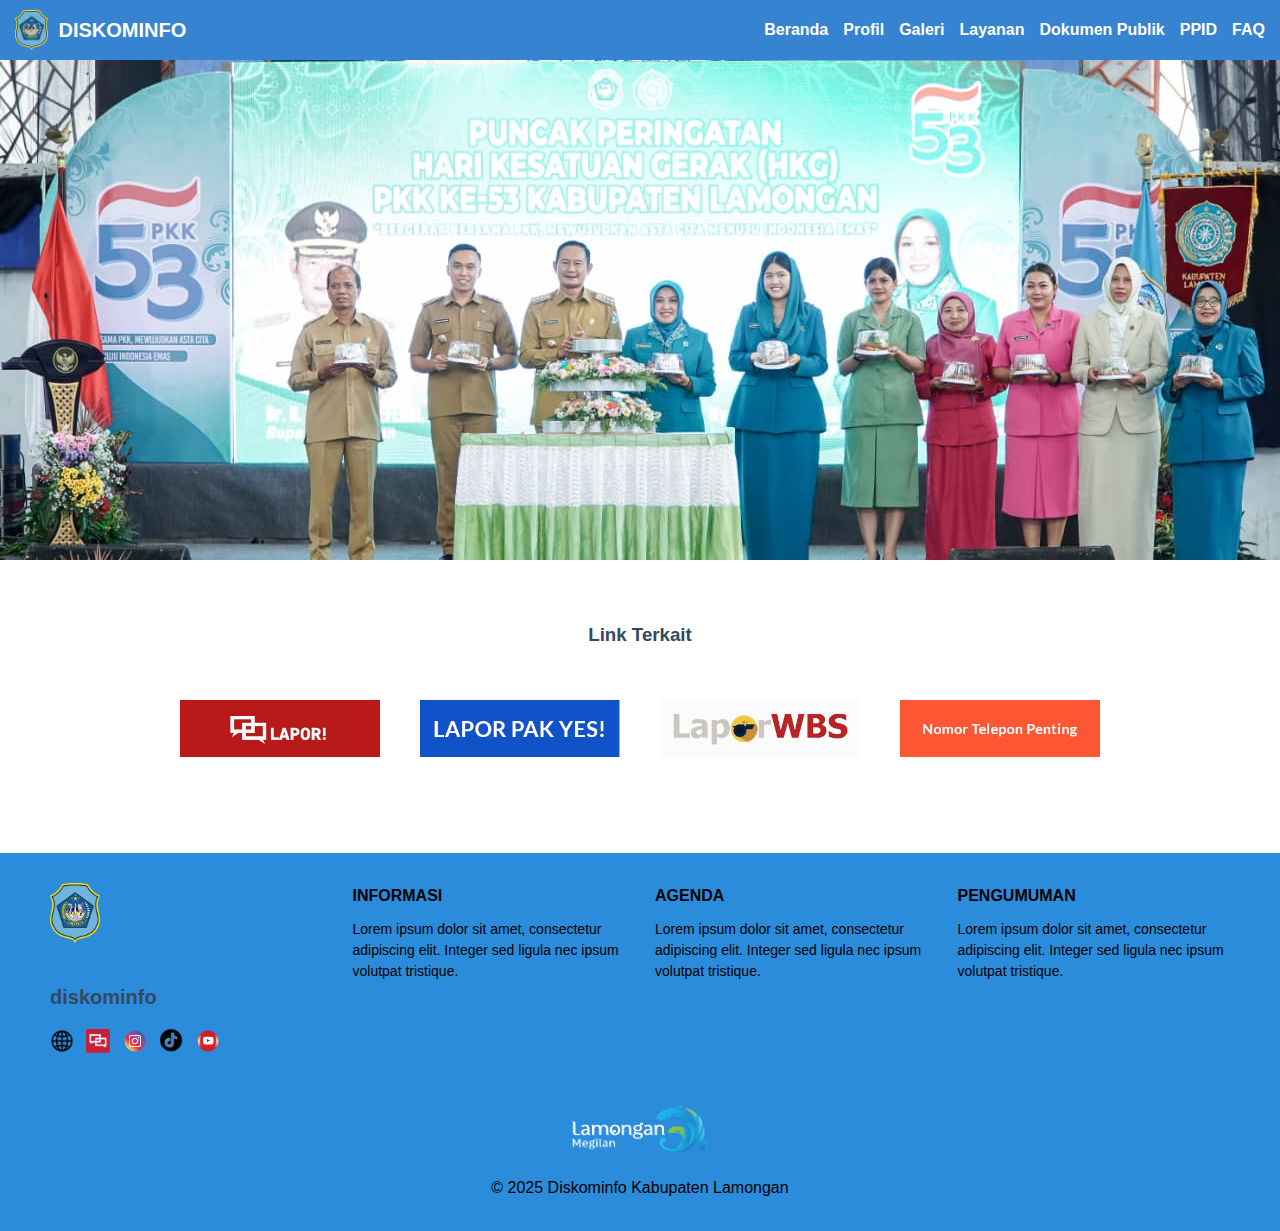
<file: index.html>
<!DOCTYPE html>
<html lang="id">
<head>
  <meta charset="UTF-8">
  <meta name="viewport" content="width=device-width, initial-scale=1.0">
  <title>Diskominfo Lamongan</title>
  <link rel="stylesheet" href="style.css">
</head>
<body>

  <!-- HEADER -->
  <header>
    <div class="logo-area">
      <img src="logo.png" alt="Logo Diskominfo">
      <h1>DISKOMINFO</h1>
    </div>
    <nav>
      <a href="index.html">Beranda</a>
      <a href="profil.html">Profil</a>
      <a href="galeri.html">Galeri</a>
      <a href="layanan.html">Layanan</a>
      <a href="dokumenpublik.html">Dokumen Publik</a>
      <a href="ppid.html">PPID</a>
      <a href="fag.html">FAQ</a>
    </nav>
  </header>

  <!-- BANNER -->
  <section class="banner">
    <img src="gambar 1.jpeg" alt="Banner Utama">
  </section>

  <!-- BERITA -->


  <!-- LINK TERKAIT -->
  <section class="link-terkait">
    <h3>Link Terkait</h3>
    <div class="images">
      <a href="https://lapor.go.id/"><img src="lapor1.png" alt="lapor"></a>
      <a href="https://laporpakyes.lamongankab.go.id/"><img src="lpryes.png" alt="lapor pak yes"></a>
      <a href="https://laporwbs.lamongankab.go.id/"><img src="wbs.png" alt="lapor wbs"></a>
      <a href="https://lamongankab.go.id/artikel/47"><img src="nomor.png" alt="nomor penting"></a>
    </div>
  </section>

  <!-- FOOTER -->
  <footer class="footer">
  <div class="footer-top">
    <div class="footer-logo">
      <img src="logo.png" alt="Logo Diskominfo">
      <h3>diskominfo</h3>
      <div class="footer-social">
        <a href="index.html"><img src="web.png" alt="Web"></a>
        <a href="https://lapor.go.id/"><img src="lapor.png" alt="Website"></a>
        <a href="https://www.instagram.com/diskominfo.lamongan"><img src="instag.png" alt="Instagram"></a>
        <a href="https://www.tiktok.com/@lamongankab"><img src="tiktok.png" alt="TikTok"></a>
        <a href="https://www.youtube.com/@lamongankabtv"><img src="youtube.png" alt="YouTube"></a>
      </div>
    </div>

    <div class="footer-column">
      <h4>INFORMASI</h4>
      <p>Lorem ipsum dolor sit amet, consectetur adipiscing elit. Integer sed ligula nec ipsum volutpat tristique.</p>
    </div>

    <div class="footer-column">
      <h4>AGENDA</h4>
      <p>Lorem ipsum dolor sit amet, consectetur adipiscing elit. Integer sed ligula nec ipsum volutpat tristique.</p>
    </div>

    <div class="footer-column">
      <h4>PENGUMUMAN</h4>
      <p>Lorem ipsum dolor sit amet, consectetur adipiscing elit. Integer sed ligula nec ipsum volutpat tristique.</p>
    </div>
  </div>

  <div class="footer-bottom">
    <img src="lamongan.png" alt="Lamongan Megilan">
    <p>&copy; 2025 Diskominfo Kabupaten Lamongan</p>
  </div>
</footer>
</body>
</html>
</file>
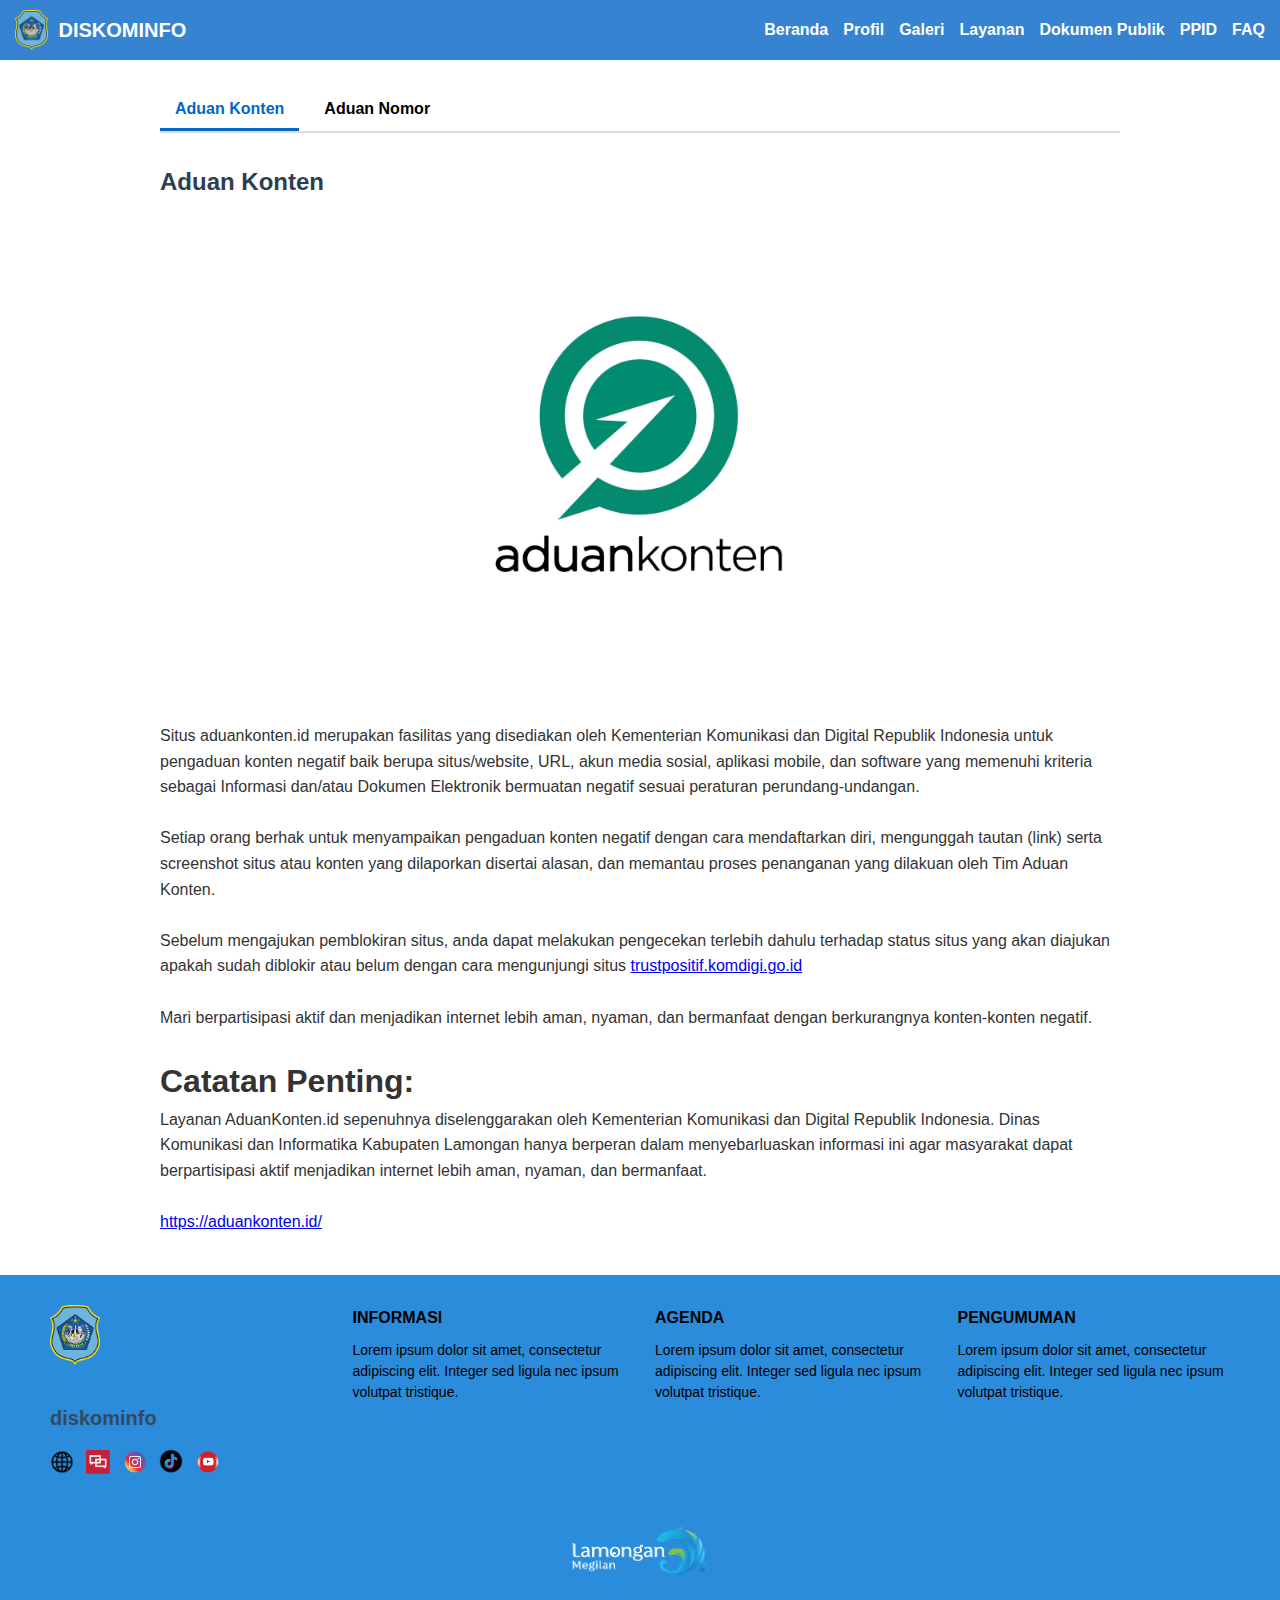
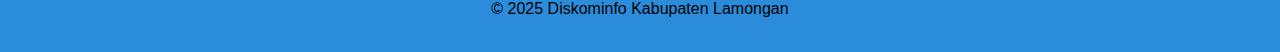
<file: aduanmasyarakat.html>
<!DOCTYPE html>
<html lang="id">
    <meta charset="UTF-8">
    <meta name="viewport" content="width=device-width, initial-scale=1.0">
    <title>Aduan Masyarakat | Diskominfo Lamongan</title>
  <link rel="stylesheet" href="style.css">
</head>
<body>
      <header>
    <div class="logo-area">
      <img src="logo.png" alt="Logo Diskominfo">
      <h1>DISKOMINFO</h1>
    </div>
    <nav>
      <a href="index.html">Beranda</a>
      <a href="profil.html">Profil</a>
      <a href="galeri.html">Galeri</a>
      <a href="layanan.html">Layanan</a>
      <a href="dokumenpublik.html">Dokumen Publik</a>
      <a href="ppid.html">PPID</a>
      <a href="fag.html">FAQ</a>
    </nav>
  </header>

  <main>
  <section class="aduanmasyarakat">
    <div class="ad-menu">
      <button class="tab active" onclick="showTab('konten', event)">Aduan Konten</button>
      <button class="tab" onclick="showTab('nomor', event)">Aduan Nomor</button>
    </div>
    <div id="konten" class="tab-content active" >
      <h2>Aduan Konten</h2>
      <img src="adkonten.png" alt="" class="banner-aduan">
      <p>Situs aduankonten.id merupakan fasilitas yang disediakan oleh Kementerian Komunikasi dan Digital Republik Indonesia untuk pengaduan konten negatif baik berupa situs/website, URL, akun media sosial, aplikasi mobile, dan software yang memenuhi kriteria sebagai Informasi dan/atau Dokumen Elektronik bermuatan negatif sesuai peraturan perundang-undangan.</p><br>
      <p>Setiap orang berhak untuk menyampaikan pengaduan konten negatif dengan cara mendaftarkan diri, mengunggah tautan (link) serta screenshot situs atau konten yang dilaporkan disertai alasan, dan memantau proses penanganan yang dilakuan oleh Tim Aduan Konten.</p><br>
      <p>Sebelum mengajukan pemblokiran situs, anda dapat melakukan pengecekan terlebih dahulu terhadap status situs yang akan diajukan apakah sudah diblokir atau belum dengan cara mengunjungi situs <a href="https://trustpositif.komdigi.go.id/" target="_blank">trustpositif.komdigi.go.id</a></p><br>
      <p>Mari berpartisipasi aktif dan menjadikan internet lebih aman, nyaman, dan bermanfaat dengan berkurangnya konten-konten negatif.</p><br>
      <h1>Catatan Penting:</h1>
      <p>Layanan AduanKonten.id sepenuhnya diselenggarakan oleh Kementerian Komunikasi dan Digital Republik Indonesia. Dinas Komunikasi dan Informatika Kabupaten Lamongan hanya berperan dalam menyebarluaskan informasi ini agar masyarakat dapat berpartisipasi aktif menjadikan internet lebih aman, nyaman, dan bermanfaat.</p><br>
      <a href="https://aduankonten.id/" target="_blank">https://aduankonten.id/</a>
    </div>

    <div id="nomor" class="tab-content">
        <h2>Aduan Nomor</h2>
        <img src="adnomor.png" alt="" class="banner-aduan">
        <p>Situs aduankonten.id merupakan fasilitas yang disediakan oleh <b>Kementerian Komunikasi dan Digital Republik Indonesia</b> untuk pengaduan konten negatif baik berupa situs/website, URL, akun media sosial, aplikasi mobile, dan software yang memenuhi kriteria sebagai Informasi dan/atau Dokumen Elektronik bermuatan negatif sesuai peraturan perundang-undangan.</p><br>
        <p>Aduan penyalahgunaan nomor seluler yang disampaikan ke aduannomor.id wajib melampirkan bukti pendukung berupa capture SMS, rekaman percakapan atau bukti pendukung lainnya yang berkaitan dengan tindakan penipuan tersebut dan disertai dengan identitas pelapor yang benar. </p><br>
        <p>Layanan AduanNomor.id sama halnya dengan layanan CekRekening.id yang merupakan portal dibawah naungan Kementerian Komunikasi dan Digital untuk melindungi masyarakat dari tindakan penipuan menggunakan sarana telekomunikasi dan Teknologi Informasi. </p><br>
        <p>AduanNomor.id berfokus pada pelayanan pengaduan penyalahgunaan nomor seluler sebagaimana diatur dalam Peraturan Menteri Komunikasi dan Informatika Nomor 5 Tahun 2021 tentang Penyelenggaraan Telekomunikasi, Lampiran XII Pedoman Tata Cara Pelaporan Penyalahgunaan Nomor MSISDN. </p><br>
        <h1>Catatan Penting:</h1>
        <p>Layanan AduanNomor.id sepenuhnya diselenggarakan oleh Kementerian Komunikasi dan Digital Republik Indonesia. Dinas Komunikasi dan Informatika Kabupaten Lamongan hanya berperan dalam menyebarluaskan informasi ini agar masyarakat dapat lebih terlindungi dari potensi penipuan melalui nomor seluler.</p><br>
        <a href="https://aduannomor.id/">https://aduannomor.id//</a>
    </div>
    </main>
</body>
<!-- FOOTER -->
  <footer class="footer">
  <div class="footer-top">
    <div class="footer-logo">
      <img src="logo.png" alt="Logo Diskominfo">
      <h3>diskominfo</h3>
      <div class="footer-social">
        <a href="index.html"><img src="web.png" alt="Web"></a>
        <a href="https://lapor.go.id/"><img src="lapor.png" alt="Website"></a>
        <a href="https://www.instagram.com/diskominfo.lamongan"><img src="instag.png" alt="Instagram"></a>
        <a href="https://www.tiktok.com/@lamongankab"><img src="tiktok.png" alt="TikTok"></a>
        <a href="https://www.youtube.com/@lamongankabtv"><img src="youtube.png" alt="YouTube"></a>
        </div>

    </div>

    <div class="footer-column">
      <h4>INFORMASI</h4>
      <p>Lorem ipsum dolor sit amet, consectetur adipiscing elit. Integer sed ligula nec ipsum volutpat tristique.</p>
    </div>

    <div class="footer-column">
      <h4>AGENDA</h4>
      <p>Lorem ipsum dolor sit amet, consectetur adipiscing elit. Integer sed ligula nec ipsum volutpat tristique.</p>
    </div>

    <div class="footer-column">
      <h4>PENGUMUMAN</h4>
      <p>Lorem ipsum dolor sit amet, consectetur adipiscing elit. Integer sed ligula nec ipsum volutpat tristique.</p>
    </div>
  </div>

  <div class="footer-bottom">
    <img src="lamongan.png" alt="Lamongan Megilan">
    <p>&copy; 2025 Diskominfo Kabupaten Lamongan</p>
  </div>
</footer>

<script>
function showTab(tabId, event) {
  document.querySelectorAll('.tab').forEach(btn => btn.classList.remove('active'));
  document.querySelectorAll('.tab-content').forEach(content => content.classList.remove('active'));
  document.getElementById(tabId).classList.add('active');
  event.target.classList.add('active');
}
</script>
</html>
</file>
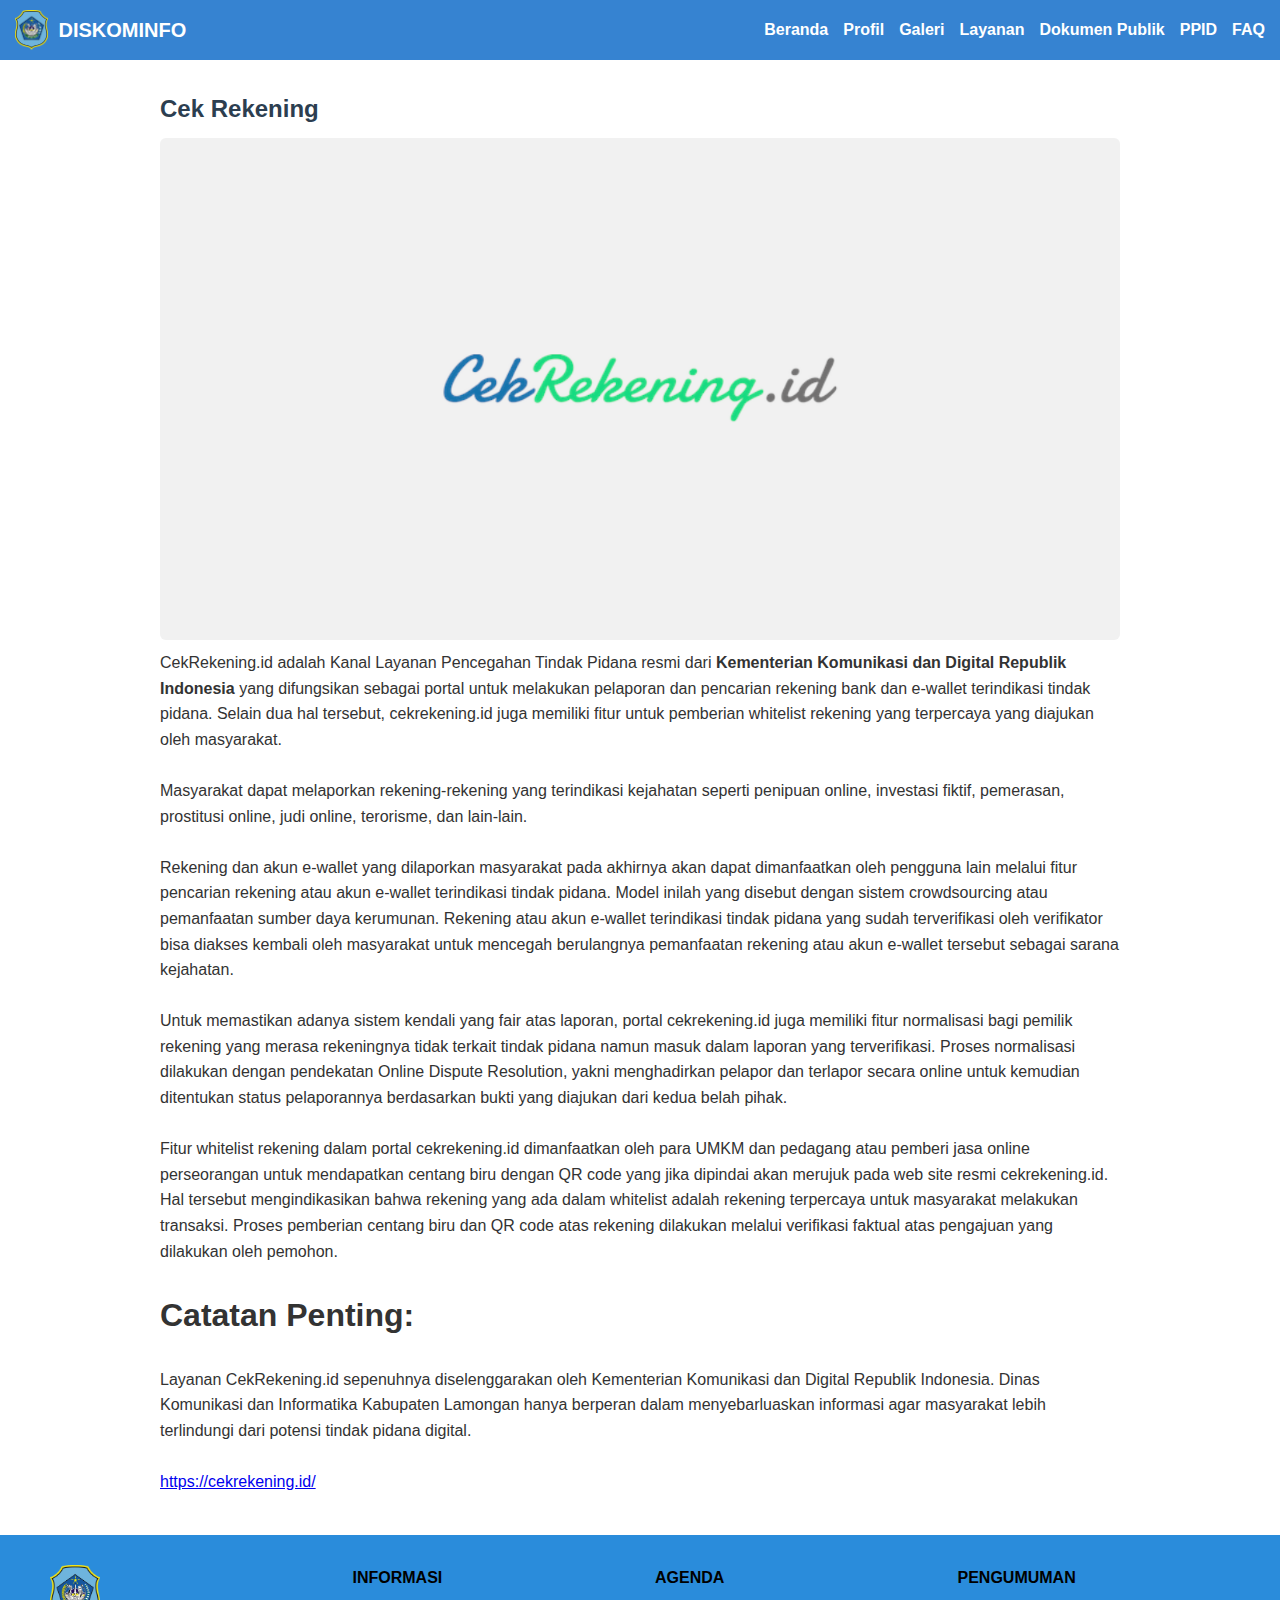
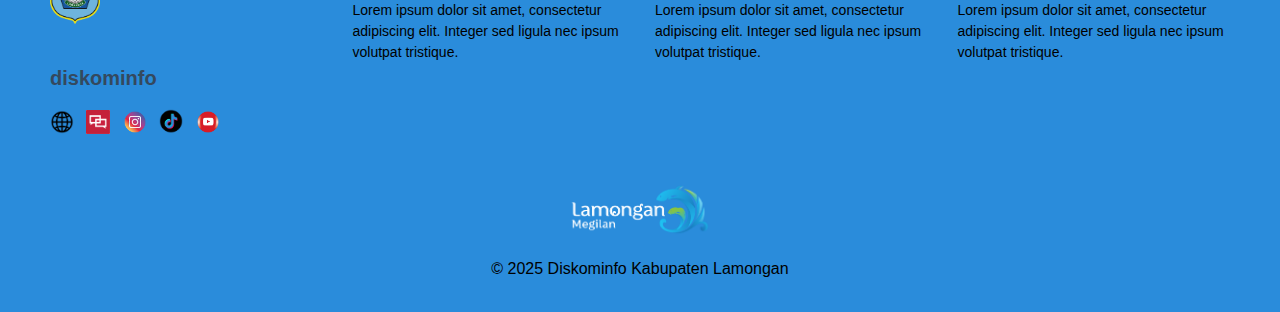
<file: cekrekening.html>
<!DOCTYPE html>
<html lang="id">
    <meta charset="UTF-8">
    <meta name="viewport" content="width=device-width, initial-scale=1.0">
    <title>Cek Rekening | Diskominfo Lamongan</title>
  <link rel="stylesheet" href="style.css">
</head>
<body>
      <header>
    <div class="logo-area">
      <img src="logo.png" alt="Logo Diskominfo">
      <h1>DISKOMINFO</h1>
    </div>
    <nav>
      <a href="index.html">Beranda</a>
      <a href="profil.html">Profil</a>
      <a href="galeri.html">Galeri</a>
      <a href="layanan.html">Layanan</a>
      <a href="dokumenpublik.html">Dokumen Publik</a>
      <a href="ppid.html">PPID</a>
      <a href="fag.html">FAQ</a>
    </nav>
  </header>
  <section class = "cekrekening">
    <h2>Cek Rekening</h2>
      <img src="crek.png" alt="" class="banner-aduan">
      <p>CekRekening.id adalah Kanal Layanan Pencegahan Tindak Pidana resmi dari <b>Kementerian Komunikasi dan Digital Republik Indonesia</b> yang difungsikan sebagai portal untuk melakukan pelaporan dan pencarian rekening bank dan e-wallet terindikasi tindak pidana. Selain dua hal tersebut, cekrekening.id juga memiliki fitur untuk pemberian whitelist rekening yang terpercaya yang diajukan oleh masyarakat.</p><br>
      <p>Masyarakat dapat melaporkan rekening-rekening yang terindikasi kejahatan seperti penipuan online, investasi fiktif, pemerasan, prostitusi online, judi online, terorisme, dan lain-lain.</p><br>
      <p>Rekening dan akun e-wallet yang dilaporkan masyarakat pada akhirnya akan dapat dimanfaatkan oleh pengguna lain melalui fitur pencarian rekening atau akun e-wallet terindikasi tindak pidana. Model inilah yang disebut dengan sistem crowdsourcing atau pemanfaatan sumber daya kerumunan. Rekening atau akun e-wallet terindikasi tindak pidana yang sudah terverifikasi oleh verifikator bisa diakses kembali oleh masyarakat untuk mencegah berulangnya pemanfaatan rekening atau akun e-wallet tersebut sebagai sarana kejahatan.</p><br>
      <p>Untuk memastikan adanya sistem kendali yang fair atas laporan, portal cekrekening.id juga memiliki fitur normalisasi bagi pemilik rekening yang merasa rekeningnya tidak terkait tindak pidana namun masuk dalam laporan yang terverifikasi. Proses normalisasi dilakukan dengan pendekatan Online Dispute Resolution, yakni menghadirkan pelapor dan terlapor secara online untuk kemudian ditentukan status pelaporannya berdasarkan bukti yang diajukan dari kedua belah pihak.</p><br>
      <p>Fitur whitelist rekening dalam portal cekrekening.id dimanfaatkan oleh para UMKM dan pedagang atau pemberi jasa online perseorangan untuk mendapatkan centang biru dengan QR code yang jika dipindai akan merujuk pada web site resmi cekrekening.id. Hal tersebut mengindikasikan bahwa rekening yang ada dalam whitelist adalah rekening terpercaya untuk masyarakat melakukan transaksi. Proses pemberian centang biru dan QR code atas rekening dilakukan melalui verifikasi faktual atas pengajuan yang dilakukan oleh pemohon.</p><br>
      <h1>Catatan Penting:</h1><br>
      <p>Layanan CekRekening.id sepenuhnya diselenggarakan oleh Kementerian Komunikasi dan Digital Republik Indonesia. Dinas Komunikasi dan Informatika Kabupaten Lamongan hanya berperan dalam menyebarluaskan informasi agar masyarakat lebih terlindungi dari potensi tindak pidana digital.</p><br>
      <a href="https://cekrekening.id/">https://cekrekening.id/</a>
  </body>
  </section>
  <!-- FOOTER -->
  <footer class="footer">
  <div class="footer-top">
    <div class="footer-logo">
      <img src="logo.png" alt="Logo Diskominfo">
      <h3>diskominfo</h3>
      <div class="footer-social">
        <a href="index.html"><img src="web.png" alt="Web"></a>
        <a href="https://lapor.go.id/"><img src="lapor.png" alt="Website"></a>
        <a href="https://www.instagram.com/diskominfo.lamongan"><img src="instag.png" alt="Instagram"></a>
        <a href="https://www.tiktok.com/@lamongankab"><img src="tiktok.png" alt="TikTok"></a>
        <a href="https://www.youtube.com/@lamongankabtv"><img src="youtube.png" alt="YouTube"></a>
      </div>
    </div>

    <div class="footer-column">
      <h4>INFORMASI</h4>
      <p>Lorem ipsum dolor sit amet, consectetur adipiscing elit. Integer sed ligula nec ipsum volutpat tristique.</p>
    </div>

    <div class="footer-column">
      <h4>AGENDA</h4>
      <p>Lorem ipsum dolor sit amet, consectetur adipiscing elit. Integer sed ligula nec ipsum volutpat tristique.</p>
    </div>

    <div class="footer-column">
      <h4>PENGUMUMAN</h4>
      <p>Lorem ipsum dolor sit amet, consectetur adipiscing elit. Integer sed ligula nec ipsum volutpat tristique.</p>
    </div>
  </div>

  <div class="footer-bottom">
    <img src="lamongan.png" alt="Lamongan Megilan">
    <p>&copy; 2025 Diskominfo Kabupaten Lamongan</p>
  </div>
</footer>
  </html>
</file>
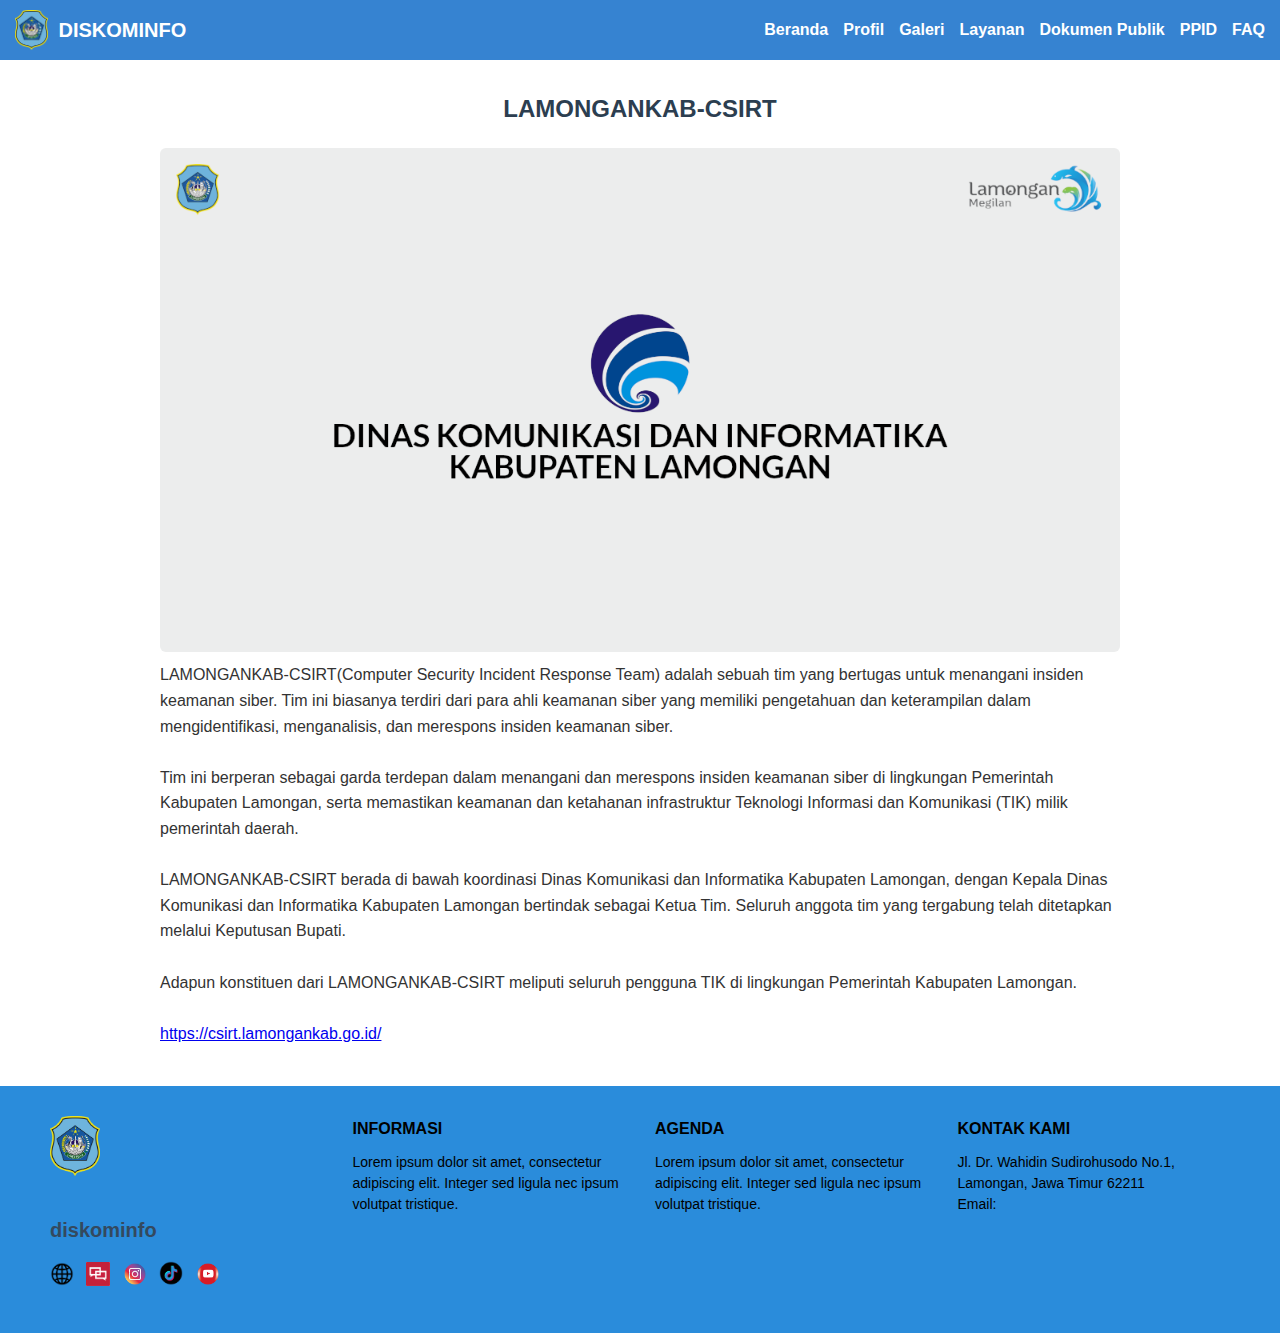
<file: csrit.html>
<!DOCTYPE html>
<html lang="id">
    <head>
    <meta charset="UTF-8">
    <meta name="viewport" content="width=device-width, initial-scale=1.0">
    <title>LAMONGANKAB-CSIRT | Diskominfo Lamongan</title>
    <link rel="stylesheet" href="style.css">
    </head>
<header>
    <div class="logo-area">
      <img src="logo.png" alt="Logo Diskominfo">
      <h1>DISKOMINFO</h1>
    </div>
    <nav>
      <a href="index.html">Beranda</a>
      <a href="profil.html">Profil</a>
      <a href="galeri.html">Galeri</a>
      <a href="layanan.html">Layanan</a>
      <a href="dokumenpublik.html">Dokumen Publik</a>
      <a href="ppid.html">PPID</a>
      <a href="fag.html">FAQ</a>
    </nav>
</header>
<body>
    <section class = "csrit">
        <h2>LAMONGANKAB-CSIRT</h2>
        <img src="profil.png" alt="" class="banner-aduan">
        <p>LAMONGANKAB-CSIRT(Computer Security Incident Response Team) adalah sebuah tim yang bertugas untuk menangani insiden keamanan siber. Tim ini biasanya terdiri dari para ahli keamanan siber yang memiliki pengetahuan dan keterampilan dalam mengidentifikasi, menganalisis, dan merespons insiden keamanan siber.</p><br>
        <p>Tim ini berperan sebagai garda terdepan dalam menangani dan merespons insiden keamanan siber di lingkungan Pemerintah Kabupaten Lamongan, serta memastikan keamanan dan ketahanan infrastruktur Teknologi Informasi dan Komunikasi (TIK) milik pemerintah daerah.</p><br>
        <p>LAMONGANKAB-CSIRT berada di bawah koordinasi Dinas Komunikasi dan Informatika Kabupaten Lamongan, dengan Kepala Dinas Komunikasi dan Informatika Kabupaten Lamongan bertindak sebagai Ketua Tim. Seluruh anggota tim yang tergabung telah ditetapkan melalui Keputusan Bupati.</p> <br>
        <p>Adapun konstituen dari LAMONGANKAB-CSIRT meliputi seluruh pengguna TIK di lingkungan Pemerintah Kabupaten Lamongan.</p>  <br>
        <a href="https://csirt.lamongankab.go.id/">https://csirt.lamongankab.go.id/</a>
    </section>
</body>
<!-- FOOTER -->
  <footer class="footer">
  <div class="footer-top">
    <div class="footer-logo">
      <img src="logo.png" alt="Logo Diskominfo">
      <h3>diskominfo</h3>
      <div class="footer-social">
        <a href="index.html"><img src="web.png" alt="Web"></a>
        <a href="https://lapor.go.id/"><img src="lapor.png" alt="Website"></a>
        <a href="https://www.instagram.com/diskominfo.lamongan"><img src="instag.png" alt="Instagram"></a>
        <a href="https://www.tiktok.com/@lamongankab"><img src="tiktok.png" alt="TikTok"></a>
        <a href="https://www.youtube.com/@lamongankabtv"><img src="youtube.png" alt="YouTube"></a>
      </div>
    </div>

    <div class="footer-column">
      <h4>INFORMASI</h4>
      <p>Lorem ipsum dolor sit amet, consectetur adipiscing elit. Integer sed ligula nec ipsum volutpat tristique.</p>
    </div>

    <div class="footer-column">
      <h4>AGENDA</h4>
      <p>Lorem ipsum dolor sit amet, consectetur adipiscing elit. Integer sed ligula nec ipsum volutpat tristique.</p>
    </div>

    <div class="footer-column">
      <h4>KONTAK KAMI</h4>
      <p>Jl. Dr. Wahidin Sudirohusodo No.1, Lamongan, Jawa Timur 62211</p>
      <p>Email:
</html>
</file>
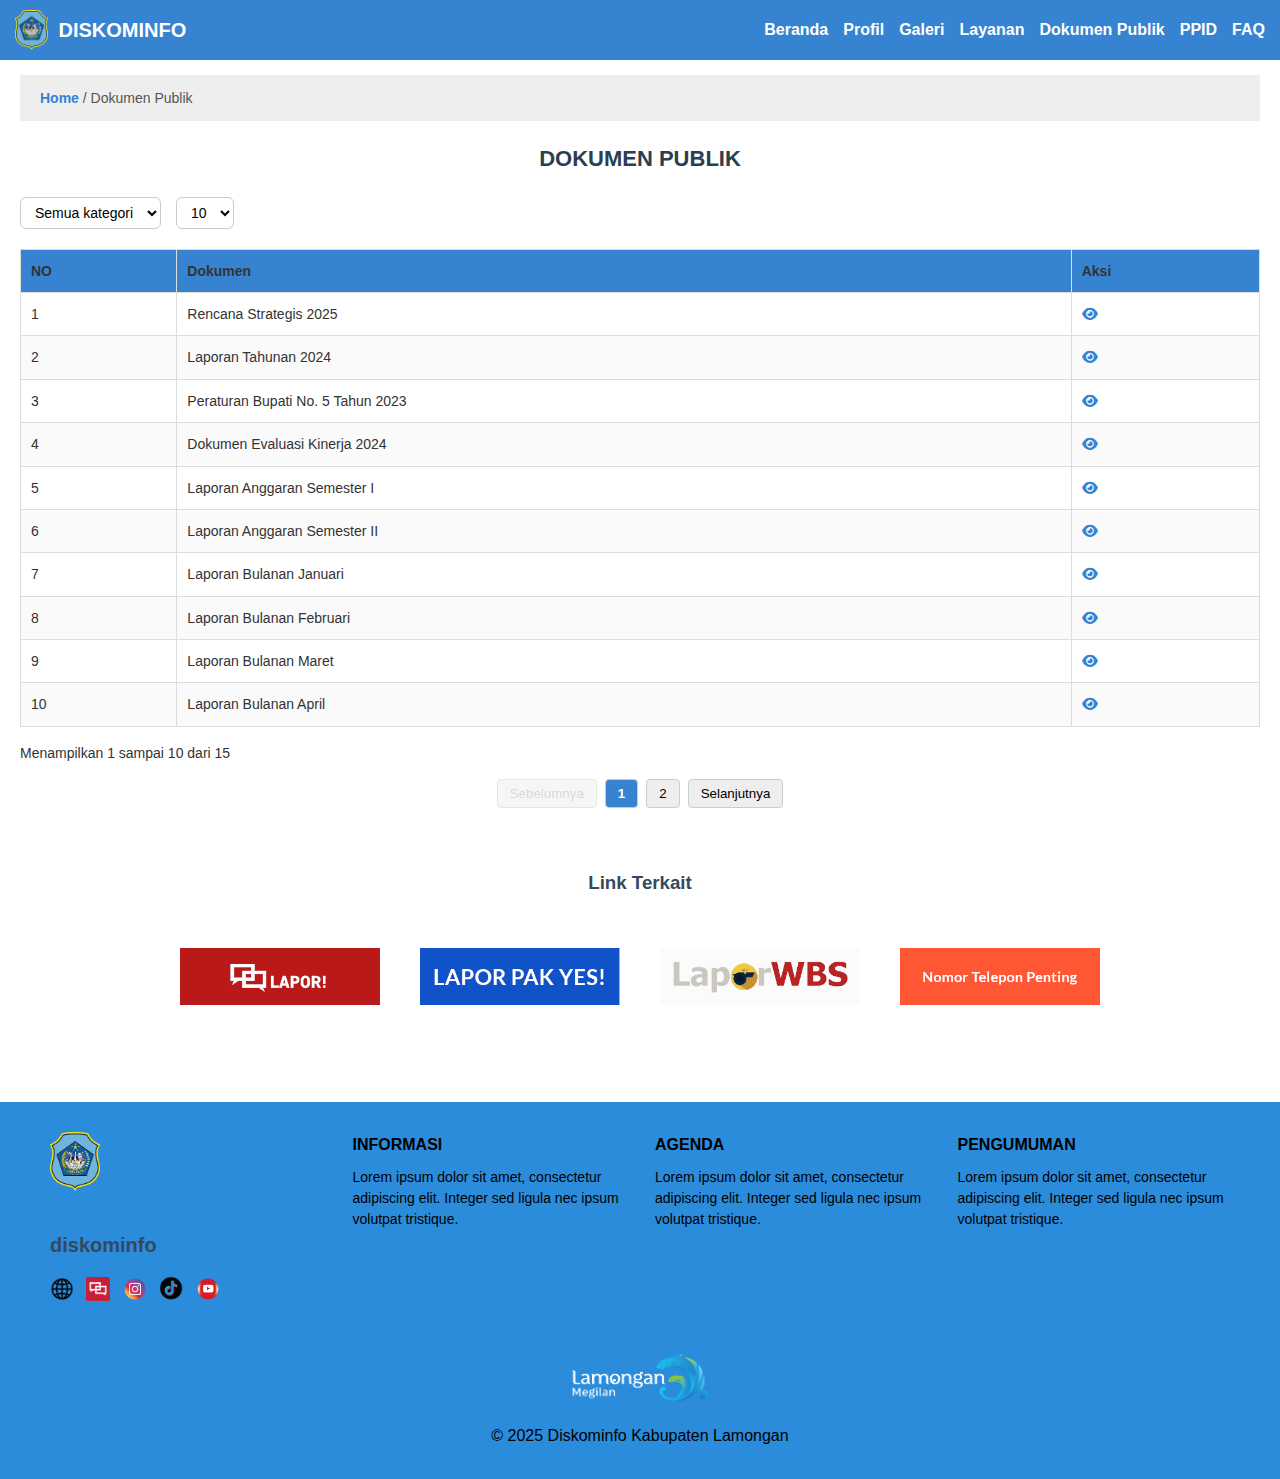
<file: dokumenpublik.html>
<!DOCTYPE html>
<html lang="id">
<head>
  <meta charset="UTF-8">
  <meta name="viewport" content="width=device-width, initial-scale=1.0">
  <title>Dokumen Publik | Diskominfo Lamongan</title>
  <link rel="stylesheet" href="style.css">
  <link rel="stylesheet" href="https://cdnjs.cloudflare.com/ajax/libs/font-awesome/6.5.0/css/all.min.css">
</head>
<body>
    <!-- HEADER -->
  <header>
    <div class="logo-area">
      <img src="logo.png" alt="Logo Diskominfo">
      <h1>DISKOMINFO</h1>
    </div>
    <nav>
      <a href="index.html">Beranda</a>
      <a href="profil.html">Profil</a>
      <a href="galeri.html">Galeri</a>
      <a href="layanan.html">Layanan</a>
      <a href="dokumenpublik.html">Dokumen Publik</a>
      <a href="ppid.html">PPID</a>
      <a href="fag.html">FAQ</a>
    </nav>
  </header>
 <div class="container">

    <!-- Breadcrumb -->
    <div class="breadcrumb">
      <a href="#">Home</a> / <span>Dokumen Publik</span>
    </div>

    <!-- Judul -->
    <h2 class="page-title">DOKUMEN PUBLIK</h2>

    <!-- Filter -->
    <div class="filters">
      <select id="kategori">
        <option>Semua kategori</option>
        <option>Peraturan</option>
        <option>Laporan</option>
      </select>

      <select id="rowsPerPageSelect">
        <option value="5">5</option>
        <option value="10" selected>10</option>
        <option value="25">25</option>
        <option value="50">50</option>
      </select>
    </div>

    <!-- Tabel Dokumen -->
    <table class="dokumen-table" id="dokumenTable">
      <thead>
        <tr>
          <th>NO</th>
          <th>Dokumen</th>
          <th>Aksi</th>
        </tr>
      </thead>
      <tbody>
        <!-- Contoh data dummy -->
        <tr><td>1</td><td>Rencana Strategis 2025</td><td><i class="fas fa-eye"></i></td></tr>
        <tr><td>2</td><td>Laporan Tahunan 2024</td><td><i class="fas fa-eye"></i></td></tr>
        <tr><td>3</td><td>Peraturan Bupati No. 5 Tahun 2023</td><td><i class="fas fa-eye"></i></td></tr>
        <tr><td>4</td><td>Dokumen Evaluasi Kinerja 2024</td><td><i class="fas fa-eye"></i></td></tr>
        <tr><td>5</td><td>Laporan Anggaran Semester I</td><td><i class="fas fa-eye"></i></td></tr>
        <tr><td>6</td><td>Laporan Anggaran Semester II</td><td><i class="fas fa-eye"></i></td></tr>
        <tr><td>7</td><td>Laporan Bulanan Januari</td><td><i class="fas fa-eye"></i></td></tr>
        <tr><td>8</td><td>Laporan Bulanan Februari</td><td><i class="fas fa-eye"></i></td></tr>
        <tr><td>9</td><td>Laporan Bulanan Maret</td><td><i class="fas fa-eye"></i></td></tr>
        <tr><td>10</td><td>Laporan Bulanan April</td><td><i class="fas fa-eye"></i></td></tr>
        <tr><td>11</td><td>Laporan Bulanan Mei</td><td><i class="fas fa-eye"></i></td></tr>
        <tr><td>12</td><td>Laporan Bulanan Juni</td><td><i class="fas fa-eye"></i></td></tr>
        <tr><td>13</td><td>Laporan Bulanan Juli</td><td><i class="fas fa-eye"></i></td></tr>
        <tr><td>14</td><td>Laporan Bulanan Agustus</td><td><i class="fas fa-eye"></i></td></tr>
        <tr><td>15</td><td>Laporan Bulanan September</td><td><i class="fas fa-eye"></i></td></tr>
      </tbody>
    </table>

    <!-- Pagination -->
    <div class="table-footer">
  <p id="info"></p>
  <div class="pagination" id="pagination"></div>
</div>

  </div>

  <!-- LINK TERKAIT -->
  <section class="link-terkait">
    <h3>Link Terkait</h3>
    <div class="images">
      <a href="https://lapor.go.id/"><img src="lapor1.png" alt="lapor"></a>
      <a href="https://laporpakyes.lamongankab.go.id/"><img src="lpryes.png" alt="lapor pak yes"></a>
      <a href="https://laporwbs.lamongankab.go.id/"><img src="wbs.png" alt="lapor wbs"></a>
      <a href="https://lamongankab.go.id/artikel/47"><img src="nomor.png" alt="nomor penting"></a>
    </div>
  </section>

  <!-- FOOTER -->
  <footer class="footer">
  <div class="footer-top">
    <div class="footer-logo">
      <img src="logo.png" alt="Logo Diskominfo">
      <h3>diskominfo</h3>
      <div class="footer-social">
        <a href="index.html"><img src="web.png" alt="Web"></a>
        <a href="https://lapor.go.id/"><img src="lapor.png" alt="Website"></a>
        <a href="https://www.instagram.com/diskominfo.lamongan"><img src="instag.png" alt="Instagram"></a>
        <a href="https://www.tiktok.com/@lamongankab"><img src="tiktok.png" alt="TikTok"></a>
        <a href="https://www.youtube.com/@lamongankabtv"><img src="youtube.png" alt="YouTube"></a>
      </div>
    </div>

    <div class="footer-column">
      <h4>INFORMASI</h4>
      <p>Lorem ipsum dolor sit amet, consectetur adipiscing elit. Integer sed ligula nec ipsum volutpat tristique.</p>
    </div>

    <div class="footer-column">
      <h4>AGENDA</h4>
      <p>Lorem ipsum dolor sit amet, consectetur adipiscing elit. Integer sed ligula nec ipsum volutpat tristique.</p>
    </div>

    <div class="footer-column">
      <h4>PENGUMUMAN</h4>
      <p>Lorem ipsum dolor sit amet, consectetur adipiscing elit. Integer sed ligula nec ipsum volutpat tristique.</p>
    </div>
  </div>

  <div class="footer-bottom">
    <img src="lamongan.png" alt="Lamongan Megilan">
    <p>&copy; 2025 Diskominfo Kabupaten Lamongan</p>
  </div>
</footer>

  <!-- Script Pagination -->
  <script>
    const table = document.getElementById("dokumenTable");
    const tbody = table.querySelector("tbody");
    const rows = tbody.querySelectorAll("tr");
    const pagination = document.getElementById("pagination");
    const info = document.getElementById("info");
    const rowsPerPageSelect = document.getElementById("rowsPerPageSelect");

    let currentPage = 1;
    let rowsPerPage = parseInt(rowsPerPageSelect.value);
    let totalPages = Math.ceil(rows.length / rowsPerPage);

    function displayRows(page) {
      const start = (page - 1) * rowsPerPage;
      const end = start + rowsPerPage;

      rows.forEach((row, index) => {
        row.style.display = (index >= start && index < end) ? "" : "none";
      });

      info.textContent = `Menampilkan ${start + 1} sampai ${Math.min(end, rows.length)} dari ${rows.length}`;
    }

    function setupPagination() {
      pagination.innerHTML = "";

      const prev = document.createElement("button");
      prev.textContent = "Sebelumnya";
      prev.disabled = currentPage === 1;
      prev.onclick = () => {
        if (currentPage > 1) {
          currentPage--;
          displayRows(currentPage);
          setupPagination();
        }
      };
      pagination.appendChild(prev);

      for (let i = 1; i <= totalPages; i++) {
        const btn = document.createElement("button");
        btn.innerText = i;
        btn.onclick = () => {
          currentPage = i;
          displayRows(currentPage);
          setupPagination();
        };
        if (i === currentPage) btn.classList.add("active");
        pagination.appendChild(btn);
      }

      const next = document.createElement("button");
      next.textContent = "Selanjutnya";
      next.disabled = currentPage === totalPages;
      next.onclick = () => {
        if (currentPage < totalPages) {
          currentPage++;
          displayRows(currentPage);
          setupPagination();
        }
      };
      pagination.appendChild(next);
    }

    function refreshPagination() {
      rowsPerPage = parseInt(rowsPerPageSelect.value);
      totalPages = Math.ceil(rows.length / rowsPerPage);
      currentPage = 1;
      displayRows(currentPage);
      setupPagination();
    }

    rowsPerPageSelect.addEventListener("change", refreshPagination);

    displayRows(currentPage);
    setupPagination();
  </script>
</body>
</html>
</file>
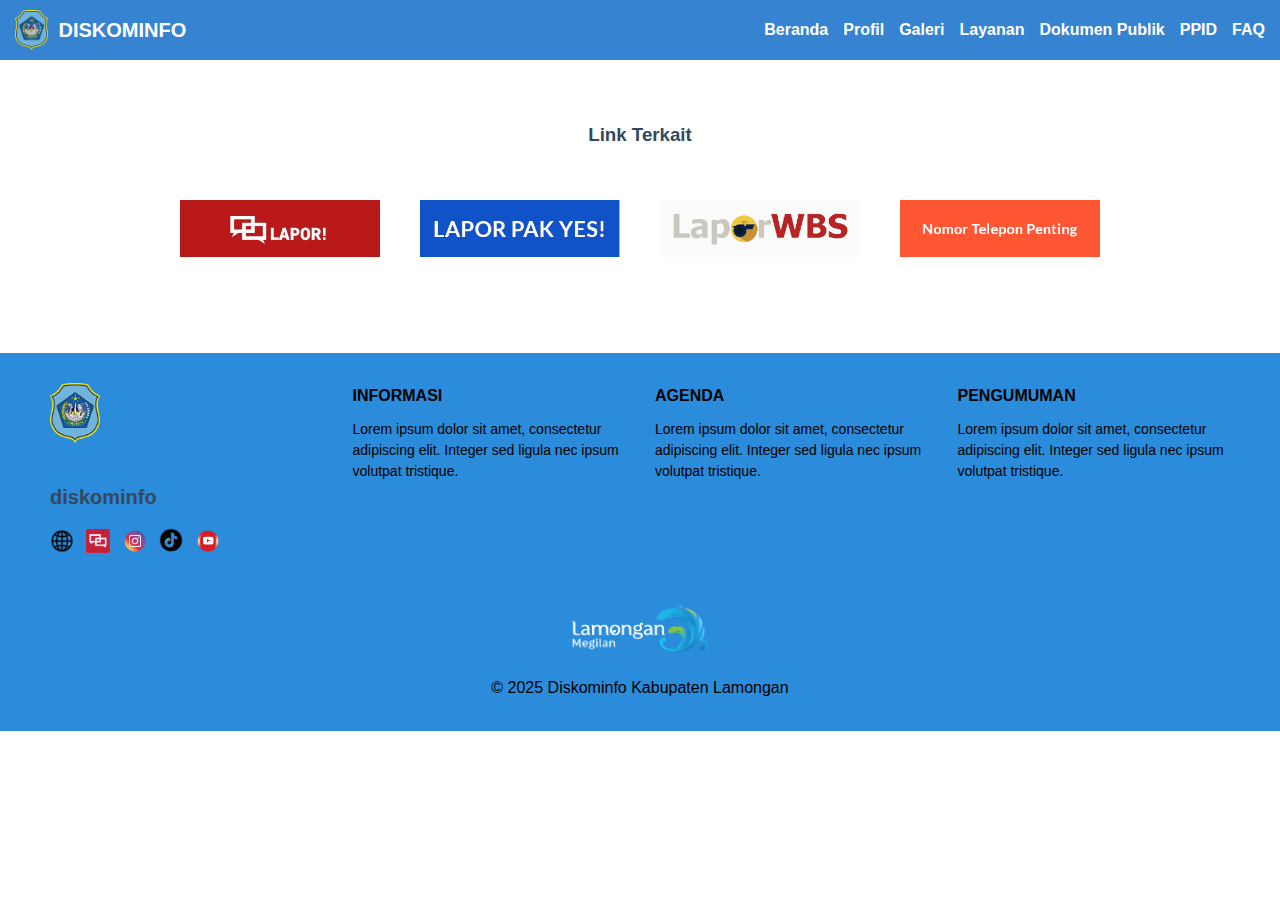
<file: fag.html>
<!DOCTYPE html>
<html lang="id">
<head>
  <meta charset="UTF-8">
  <meta name="viewport" content="width=device-width, initial-scale=1.0">
  <title>Galeri - Diskominfo</title>
  <link rel="stylesheet" href="style.css">
</head>
<body>

   <!-- HEADER -->
  <header>
    <div class="logo-area">
      <img src="logo.png" alt="Logo Diskominfo">
      <h1>DISKOMINFO</h1>
    </div>
    <nav>
      <a href="index.html">Beranda</a>
      <a href="profil.html">Profil</a>
      <a href="galeri.html">Galeri</a>
      <a href="layanan.html">Layanan</a>
      <a href="dokumenpublik.html">Dokumen Publik</a>
      <a href="ppid.html">PPID</a>
      <a href="fag.html">FAQ</a>
    </nav>
  </header>

   

  <!-- LINK TERKAIT -->
  <section class="link-terkait">
    <h3>Link Terkait</h3>
    <div class="images">
      <a href="https://lapor.go.id/"><img src="lapor1.png" alt="lapor"></a>
      <a href="https://laporpakyes.lamongankab.go.id/"><img src="lpryes.png" alt="lapor pak yes"></a>
      <a href="https://laporwbs.lamongankab.go.id/"><img src="wbs.png" alt="lapor wbs"></a>
      <a href="https://lamongankab.go.id/artikel/47"><img src="nomor.png" alt="nomor penting"></a>
    </div>
  </section>

<!-- FOOTER -->
  <footer class="footer">
  <div class="footer-top">
    <div class="footer-logo">
      <img src="logo.png" alt="Logo Diskominfo">
      <h3>diskominfo</h3>
      <div class="footer-social">
        <a href="index.html"><img src="web.png" alt="Web"></a>
        <a href="https://lapor.go.id/"><img src="lapor.png" alt="Website"></a>
        <a href="https://www.instagram.com/diskominfo.lamongan"><img src="instag.png" alt="Instagram"></a>
        <a href="https://www.tiktok.com/@lamongankab"><img src="tiktok.png" alt="TikTok"></a>
        <a href="https://www.youtube.com/@lamongankabtv"><img src="youtube.png" alt="YouTube"></a>
      </div>
    </div>

    <div class="footer-column">
      <h4>INFORMASI</h4>
      <p>Lorem ipsum dolor sit amet, consectetur adipiscing elit. Integer sed ligula nec ipsum volutpat tristique.</p>
    </div>

    <div class="footer-column">
      <h4>AGENDA</h4>
      <p>Lorem ipsum dolor sit amet, consectetur adipiscing elit. Integer sed ligula nec ipsum volutpat tristique.</p>
    </div>

    <div class="footer-column">
      <h4>PENGUMUMAN</h4>
      <p>Lorem ipsum dolor sit amet, consectetur adipiscing elit. Integer sed ligula nec ipsum volutpat tristique.</p>
    </div>
  </div>

  <div class="footer-bottom">
    <img src="lamongan.png" alt="Lamongan Megilan">
    <p>&copy; 2025 Diskominfo Kabupaten Lamongan</p>
  </div>
</footer>
</body>
</html>
</file>
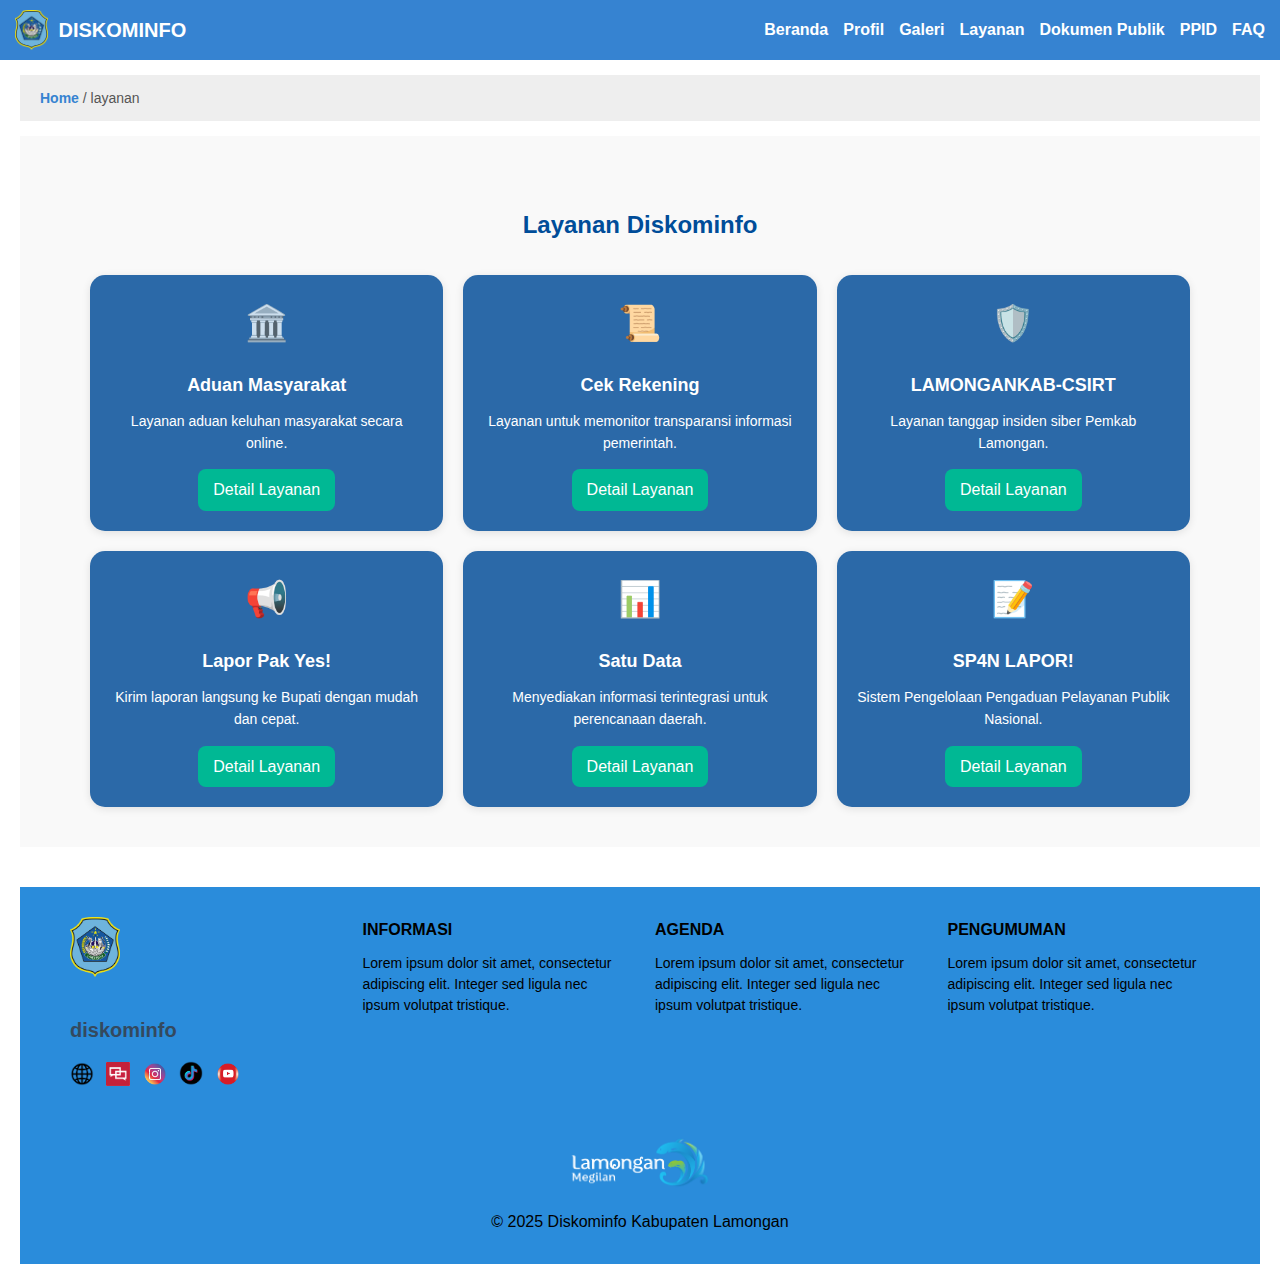
<file: layanan.html>
<!DOCTYPE html>
<html lang="id">
<head>
  <meta charset="UTF-8">
  <meta name="viewport" content="width=device-width, initial-scale=1.0">
  <title>Layanan | Diskominfo Lamongan</title>
  <link rel="stylesheet" href="style.css">
</head>
<body>

<header>
    <div class="logo-area">
      <img src="logo.png" alt="Logo Diskominfo">
      <h1>DISKOMINFO</h1>
    </div>
    <nav>
      <a href="index.html">Beranda</a>
      <a href="profil.html">Profil</a>
      <a href="galeri.html">Galeri</a>
      <a href="layanan.html">Layanan</a>
      <a href="dokumenpublik.html">Dokumen Publik</a>
      <a href="ppid.html">PPID</a>
      <a href="fag.html">FAQ</a>
    </nav>
  </header>
  <div class="container">

    <!-- Breadcrumb -->
    <div class="breadcrumb">
      <a href="index.html">Home</a> / <span>layanan</span>
    </div>

<main>
  <section class="layanan">
    <h2>Layanan Diskominfo</h2>

    <div class="layanan-grid">
      <div class="layanan-card">
        <div class="icon">🏛️</div>
        <h3>Aduan Masyarakat</h3>
        <p>Layanan aduan keluhan masyarakat secara online.</p>
        <a href="aduanmasyarakat.html" class="btn">Detail Layanan</a>
      </div>

      <div class="layanan-card">
        <div class="icon">📜</div>
        <h3>Cek Rekening</h3>
        <p>Layanan untuk memonitor transparansi informasi pemerintah.</p>
        <a href="cekrekening.html" class="btn">Detail Layanan</a>
      </div>

      <div class="layanan-card">
        <div class="icon">🛡️</div>
        <h3>LAMONGANKAB-CSIRT</h3>
        <p>Layanan tanggap insiden siber Pemkab Lamongan.</p>
        <a href="csrit.html" class="btn">Detail Layanan</a>
      </div>

      <div class="layanan-card">
        <div class="icon">📢</div>
        <h3>Lapor Pak Yes!</h3>
        <p>Kirim laporan langsung ke Bupati dengan mudah dan cepat.</p>
        <a href="yes.html" class="btn">Detail Layanan</a>
      </div>

      <div class="layanan-card">
        <div class="icon">📊</div>
        <h3>Satu Data</h3>
        <p>Menyediakan informasi terintegrasi untuk perencanaan daerah.</p>
        <a href="satudata.html" class="btn">Detail Layanan</a>
      </div>

      <div class="layanan-card">
        <div class="icon">📝</div>
        <h3>SP4N LAPOR!</h3>
        <p>Sistem Pengelolaan Pengaduan Pelayanan Publik Nasional.</p>
        <a href="span.html" class="btn">Detail Layanan</a>
      </div>
    </div>
  </section>
</main>

<!-- FOOTER -->
  <footer class="footer">
  <div class="footer-top">
    <div class="footer-logo">
      <img src="logo.png" alt="Logo Diskominfo">
      <h3>diskominfo</h3>
      <div class="footer-social">
        <a href="index.html"><img src="web.png" alt="Web"></a>
        <a href="https://lapor.go.id/"><img src="lapor.png" alt="Website"></a>
        <a href="https://www.instagram.com/diskominfo.lamongan"><img src="instag.png" alt="Instagram"></a>
        <a href="https://www.tiktok.com/@lamongankab"><img src="tiktok.png" alt="TikTok"></a>
        <a href="https://www.youtube.com/@lamongankabtv"><img src="youtube.png" alt="YouTube"></a>
      </div>
    </div>

    <div class="footer-column">
      <h4>INFORMASI</h4>
      <p>Lorem ipsum dolor sit amet, consectetur adipiscing elit. Integer sed ligula nec ipsum volutpat tristique.</p>
    </div>

    <div class="footer-column">
      <h4>AGENDA</h4>
      <p>Lorem ipsum dolor sit amet, consectetur adipiscing elit. Integer sed ligula nec ipsum volutpat tristique.</p>
    </div>

    <div class="footer-column">
      <h4>PENGUMUMAN</h4>
      <p>Lorem ipsum dolor sit amet, consectetur adipiscing elit. Integer sed ligula nec ipsum volutpat tristique.</p>
    </div>
  </div>

  <div class="footer-bottom">
    <img src="lamongan.png" alt="Lamongan Megilan">
    <p>&copy; 2025 Diskominfo Kabupaten Lamongan</p>
  </div>
</footer>


</body>
</html>
</file>
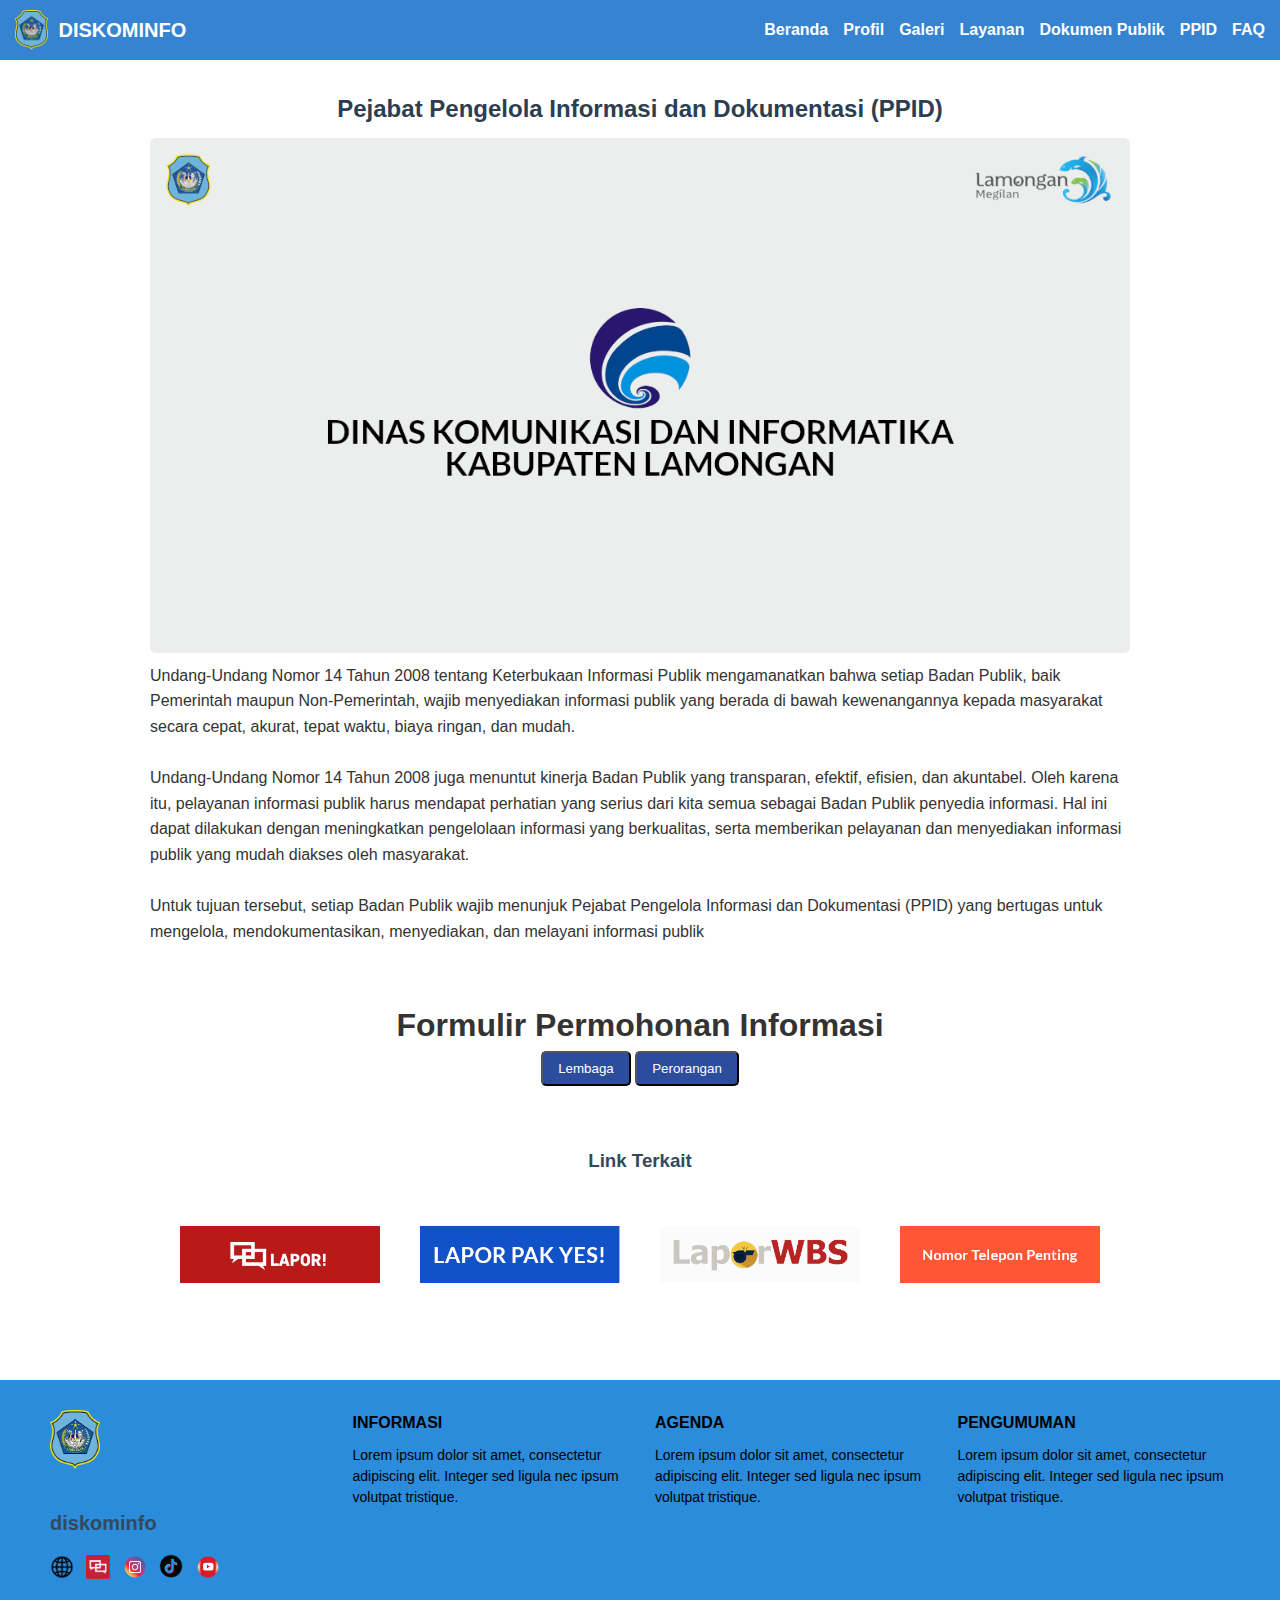
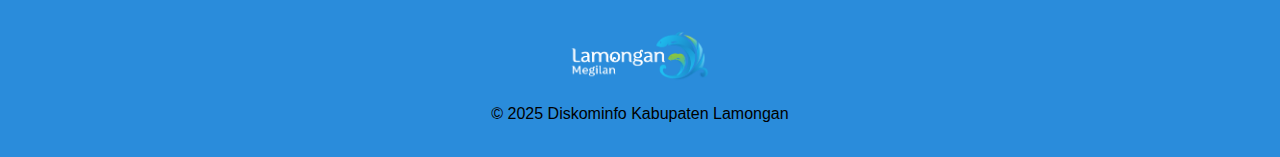
<file: ppid.html>
<!DOCTYPE html>
<html lang="id">
<head>
  <meta charset="UTF-8">
  <meta name="viewport" content="width=device-width, initial-scale=1.0">
  <title>PPID | Diskominfo</title>
  <link rel="stylesheet" href="style.css">
</head>
<body>

   <!-- HEADER -->
  <header>
    <div class="logo-area">
      <img src="logo.png" alt="Logo Diskominfo">
      <h1>DISKOMINFO</h1>
    </div>
    <nav>
      <a href="index.html">Beranda</a>
      <a href="profil.html">Profil</a>
      <a href="galeri.html">Galeri</a>
      <a href="layanan.html">Layanan</a>
      <a href="dokumenpublik.html">Dokumen Publik</a>
      <a href="ppid.html">PPID</a>
      <a href="fag.html">FAQ</a>
    </nav>
  </header>
    <section class="ppid">
        <h2>Pejabat Pengelola Informasi dan Dokumentasi (PPID)</h2>
        <img src="profil.png" alt="" class="banner-aduan">
        <p>Undang-Undang Nomor 14 Tahun 2008 tentang Keterbukaan Informasi Publik mengamanatkan bahwa setiap Badan Publik, baik Pemerintah maupun Non-Pemerintah, wajib menyediakan informasi publik yang berada di bawah kewenangannya kepada masyarakat secara cepat, akurat, tepat waktu, biaya ringan, dan mudah.</p><br>
        <p>Undang-Undang Nomor 14 Tahun 2008 juga menuntut kinerja Badan Publik yang transparan, efektif, efisien, dan akuntabel. Oleh karena itu, pelayanan informasi publik harus mendapat perhatian yang serius dari kita semua sebagai Badan Publik penyedia informasi. Hal ini dapat dilakukan dengan meningkatkan pengelolaan informasi yang berkualitas, serta memberikan pelayanan dan menyediakan informasi publik yang mudah diakses oleh masyarakat. </p><br>
        <p>Untuk tujuan tersebut, setiap Badan Publik wajib menunjuk Pejabat Pengelola Informasi dan Dokumentasi (PPID) yang bertugas untuk mengelola, mendokumentasikan, menyediakan, dan melayani informasi publik</p><br>
    </section>
  <section class="btn-ppid">
    <h1>Formulir Permohonan Informasi</h1>
    <button type="button" class="btn btn-primary btn-sm" onclick="window.location.href='https:/lamongankab.go.id/beranda/diskominfo/ppid/permohonan-informasi-lembaga'">Lembaga</button>
    <button type="button" class="btn btn-secondary btn-sm" onclick="window.location.href='https:/lamongankab.go.id/beranda/diskominfo/ppid/permohonan-informasi-perorangan'">Perorangan</button>
    </div>
  </section>
  

<!-- LINK TERKAIT -->
  <section class="link-terkait">
    <h3>Link Terkait</h3>
    <div class="images">
      <a href="https://lapor.go.id/"><img src="lapor1.png" alt="lapor"></a>
      <a href="https://laporpakyes.lamongankab.go.id/"><img src="lpryes.png" alt="lapor pak yes"></a>
      <a href="https://laporwbs.lamongankab.go.id/"><img src="wbs.png" alt="lapor wbs"></a>
      <a href="https://lamongankab.go.id/artikel/47"><img src="nomor.png" alt="nomor penting"></a>
    </div>
  </section>

<!-- FOOTER -->
  <footer class="footer">
  <div class="footer-top">
    <div class="footer-logo">
      <img src="logo.png" alt="Logo Diskominfo">
      <h3>diskominfo</h3>
      <div class="footer-social">
        <a href="index.html"><img src="web.png" alt="Web"></a>
        <a href="https://lapor.go.id/"><img src="lapor.png" alt="Website"></a>
        <a href="https://www.instagram.com/diskominfo.lamongan"><img src="instag.png" alt="Instagram"></a>
        <a href="https://www.tiktok.com/@lamongankab"><img src="tiktok.png" alt="TikTok"></a>
        <a href="https://www.youtube.com/@lamongankabtv"><img src="youtube.png" alt="YouTube"></a>
      </div>
    </div>

    <div class="footer-column">
      <h4>INFORMASI</h4>
      <p>Lorem ipsum dolor sit amet, consectetur adipiscing elit. Integer sed ligula nec ipsum volutpat tristique.</p>
    </div>

    <div class="footer-column">
      <h4>AGENDA</h4>
      <p>Lorem ipsum dolor sit amet, consectetur adipiscing elit. Integer sed ligula nec ipsum volutpat tristique.</p>
    </div>

    <div class="footer-column">
      <h4>PENGUMUMAN</h4>
      <p>Lorem ipsum dolor sit amet, consectetur adipiscing elit. Integer sed ligula nec ipsum volutpat tristique.</p>
    </div>
  </div>

  <div class="footer-bottom">
    <img src="lamongan.png" alt="Lamongan Megilan">
    <p>&copy; 2025 Diskominfo Kabupaten Lamongan</p>
  </div>
</footer>
</body>
</html>
</file>
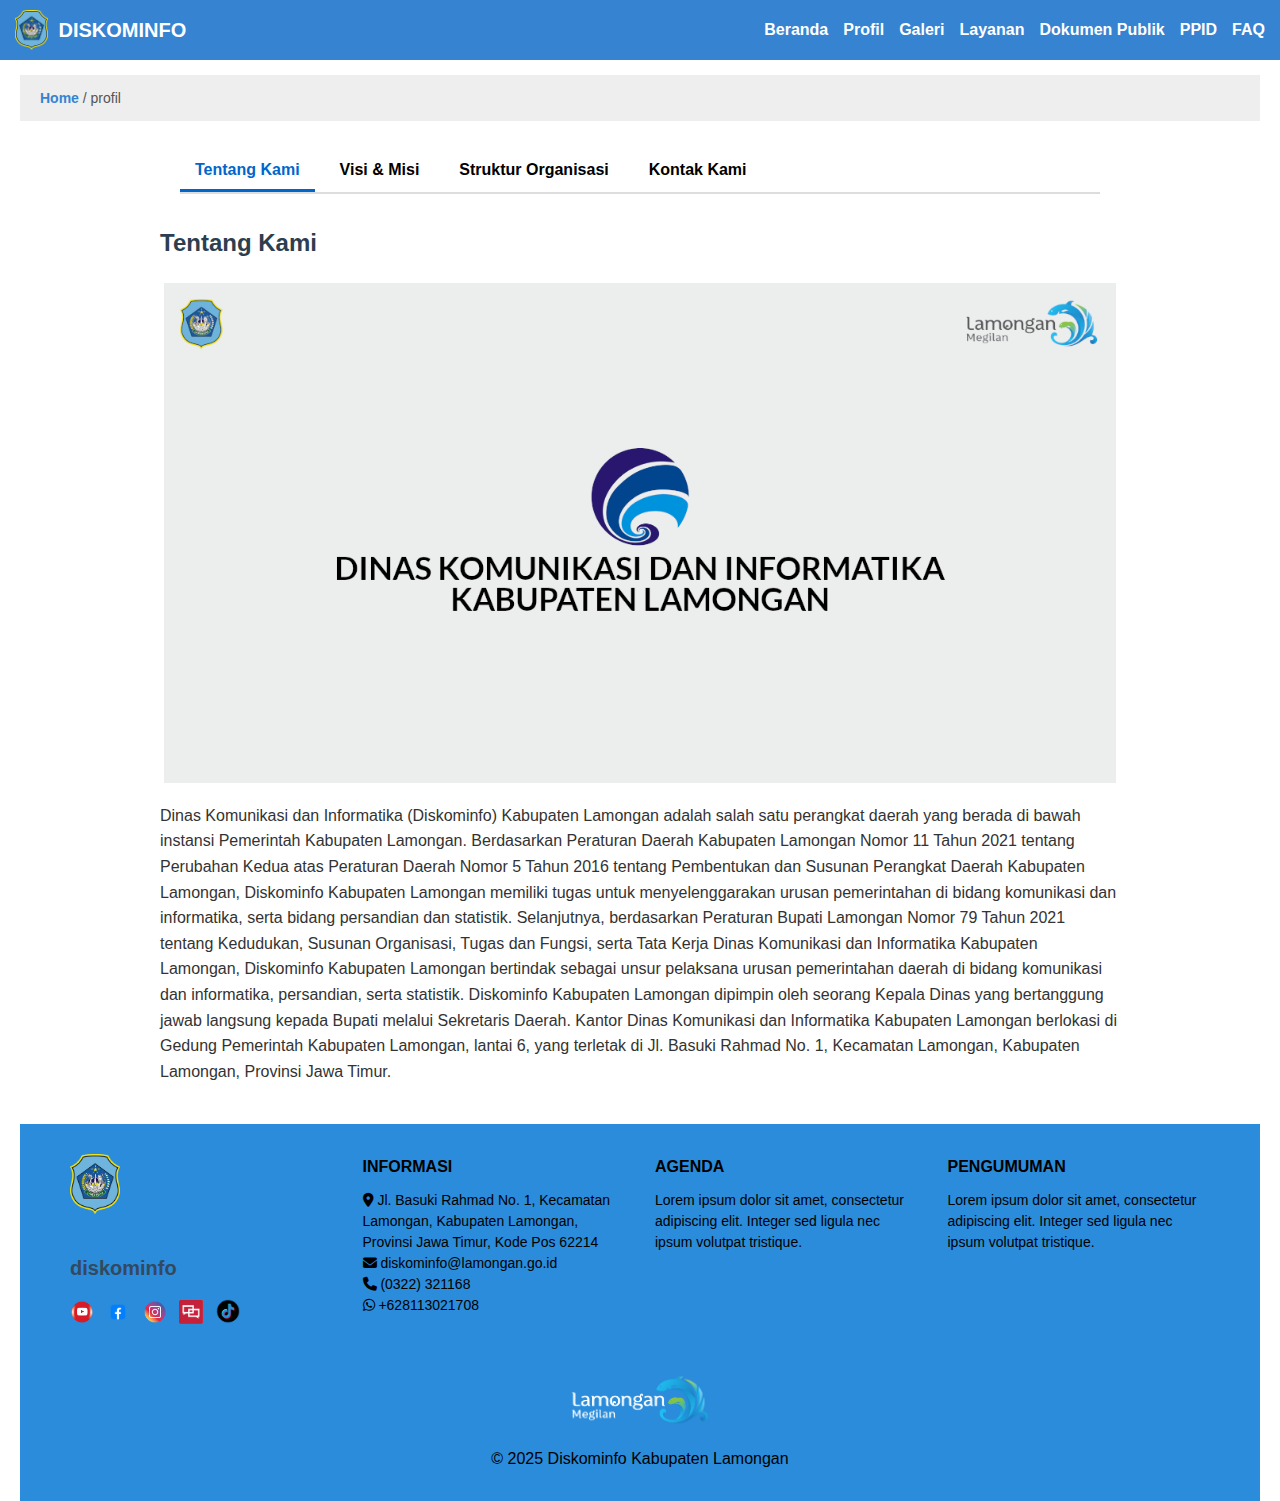
<file: profil.html>
<!DOCTYPE html>
<html lang="id">
<head>
  <meta charset="UTF-8">
  <meta name="viewport" content="width=device-width, initial-scale=1.0">
  <title>Profil | Diskominfo Lamongan</title>
  <link rel="stylesheet" href="style.css">
  <link rel="stylesheet" href="https://cdnjs.cloudflare.com/ajax/libs/font-awesome/6.5.0/css/all.min.css">

</head>
<body>

<header>
    <div class="logo-area">
      <img src="logo.png" alt="Logo Diskominfo">
      <h1>DISKOMINFO</h1>
    </div>
    <nav>
      <a href="index.html">Beranda</a>
      <a href="profil.html">Profil</a>
      <a href="galeri.html">Galeri</a>
      <a href="layanan.html">Layanan</a>
      <a href="dokumenpublik.html">Dokumen Publik</a>
      <a href="ppid.html">PPID</a>
      <a href="fag.html">FAQ</a>
    </nav>
  </header>
  <div class="container">

    <!-- Breadcrumb -->
    <div class="breadcrumb">
      <a href="index.html">Home</a> / <span>profil</span>
    </div>

<main>
  <section class="profil">
    <div class="profil-menu">
      <button class="tab active" onclick="showTab('tentang', event)">Tentang Kami</button>
      <button class="tab" onclick="showTab('visi', event)">Visi & Misi</button>
      <button class="tab" onclick="showTab('struktur', event)">Struktur Organisasi</button>
      <button class="tab" onclick="showTab('kontak', event)">Kontak Kami</button>
    </div>

    <!-- TENTANG KAMI -->
    <div id="tentang" class="tab-content active">
      <h2>Tentang Kami</h2>
      <img src="profil.png" alt="Tentang Kami" class="banner-profil">
      <p>
       Dinas Komunikasi dan Informatika (Diskominfo) Kabupaten Lamongan adalah salah satu perangkat daerah yang berada di bawah instansi Pemerintah Kabupaten Lamongan. Berdasarkan Peraturan Daerah Kabupaten Lamongan Nomor 11 Tahun 2021 tentang Perubahan Kedua atas Peraturan Daerah Nomor 5 Tahun 2016 tentang Pembentukan dan Susunan Perangkat Daerah Kabupaten Lamongan, Diskominfo Kabupaten Lamongan memiliki tugas untuk menyelenggarakan urusan pemerintahan di bidang komunikasi dan informatika, serta bidang persandian dan statistik.

Selanjutnya, berdasarkan Peraturan Bupati Lamongan Nomor 79 Tahun 2021 tentang Kedudukan, Susunan Organisasi, Tugas dan Fungsi, serta Tata Kerja Dinas Komunikasi dan Informatika Kabupaten Lamongan, Diskominfo Kabupaten Lamongan bertindak sebagai unsur pelaksana urusan pemerintahan daerah di bidang komunikasi dan informatika, persandian, serta statistik. Diskominfo Kabupaten Lamongan dipimpin oleh seorang Kepala Dinas yang bertanggung jawab langsung kepada Bupati melalui Sekretaris Daerah.

Kantor Dinas Komunikasi dan Informatika Kabupaten Lamongan berlokasi di Gedung Pemerintah Kabupaten Lamongan, lantai 6, yang terletak di Jl. Basuki Rahmad No. 1, Kecamatan Lamongan, Kabupaten Lamongan, Provinsi Jawa Timur.
      </p>
    </div>

    <!-- VISI MISI -->
    <div id="visi" class="tab-content">
      <h2>Visi & Misi</h2>
      <img src="profil.png" alt="Tentang Kami" class="banner-profil">
      <h3>Visi</h3>
      <p>
        “Terwujudnya pelayanan informasi publik yang transparan, cepat, dan akurat demi mendukung pemerintahan yang
        bersih, akuntabel, dan berbasis teknologi.”
      </p>
      <h3>Misi</h3>
      <ul>
        <li>Meningkatkan infrastruktur teknologi informasi dan komunikasi.</li>
        <li>Mendorong partisipasi masyarakat dalam pengelolaan informasi publik.</li>
        <li>Mewujudkan tata kelola pemerintahan berbasis elektronik (e-Government).</li>
        <li>Meningkatkan kualitas sumber daya manusia di bidang TIK.</li>
      </ul>
    </div>

    <!-- STRUKTUR ORGANISASI -->
    <div id="struktur" class="tab-content">
      <h2>Struktur Organisasi</h2>
       <img src="profil.png" alt="Tentang Kami" class="banner-profil">
      <img src="struktur.png" alt="Struktur Organisasi" class="banner-profil">
      <p>Adapun uraian tugas dan fungsi struktur yang ada di Dinas Komunikasi dan Informatika Kabupaten Lamongan sebagai berikut</p>
      <h2>Kepala Dinas</h2>
  <p>Kepala Dinas mempunyai tugas merumuskan kebijakan teknis dan strategis, melaksanakan urusan pemerintahan dan pelayanan umum, pembinaan dan pelaksanaan tugas bidang komunikasi dan informatika serta persandian statistik.</p>
  <h3>Fungsi Kepala Dinas:</h3>
  <ol>
    <li>Perumusan kebijakan teknis di bidang komunikasi dan informatika serta persandian dan statistik dalam mewujudkan sistem pemerintahan berbasis elektronik seperti e-Government;</li>
    <li>Perencanaan teknis program kerja bidang komunikasi dan informatika serta persandian dan statistik;</li>
    <li>Pembinaan teknis program kerja bidang komunikasi dan informatika serta persandian dan statistik dalam mewujudkan sistem pemerintahan berbasis elektronik seperti e-Government;</li>
    <li>Pengendalian penyelenggaraan kegiatan bidang komunikasi dan informatika serta persandian dan statistik;</li>
    <li>Penyelenggaraan urusan pemerintahan dan pelayanan umum;</li>
    <li>Pembinaan ketatausahaan Dinas;</li>
    <li>Pelaksanaan fungsi lain yang diberikan oleh Bupati sesuai dengan tugas dan fungsinya.</li>
  </ol>

  <h2>Sekretariat</h2>
  <p>Sekretariat mempunyai tugas merencanakan, melaksanakan, mengoordinasikan, mengendalikan, mengevaluasi, dan memberikan dukungan pelayanan teknis di bidang administrasi umum, kepegawaian, perlengkapan, penyusunan perencanaan, keuangan, dan aset, keprotokolan serta pelaporan kinerja dan anggaran pada unit organisasi di lingkungan Dinas.</p>
  <h3>Fungsi Sekretariat:</h3>
  <ol>
    <li>Penyelenggaraan pengkajian program kerja sekretariat dan bahan perumusan kebijakan teknis kesekretariatan di bidang penyusunan perencanaan, keuangan, umum, dan kepegawaian;</li>
    <li>Penyelenggaraan pengkajian bahan bimbingan teknis di bidang penyusunan perencanaan, keuangan, umum, dan kepegawaian;</li>
    <li>Penyelenggaraan pengendalian administrasi keuangan, administrasi kepegawaian, ketatausahaan, kelembagaan, dan ketatalaksanaan;</li>
    <li>Penyelenggaraan pengkajian rumusan kebijakan anggaran;</li>
    <li>Penyelenggaraan pengelolaan urusan rumah tangga dan perlengkapan;</li>
    <li>Penyelenggaraan pengelolaan dokumentasi peraturan perundang-undangan, perpustakaan, protokol, dan hubungan masyarakat;</li>
    <li>Penyeliaan pengelolaan naskah dinas dan kearsipan;</li>
    <li>Penyelenggaraan pengkajian bahan pembinaan jabatan fungsional;</li>
    <li>Penyelenggaraan pengkajian bahan perumusan rencana strategis, LKjIP, LPPD, dan LKPJ Dinas;</li>
    <li>Penyeliaan penyusunan telaahan staf sebagai bahan pertimbangan pengambilan kebijakan;</li>
    <li>Penyelenggaraan koordinasi dengan unit kerja terkait; dan</li>
    <li>Penyelenggaraan pengkajian bahan fasilitasi di bidang penyusunan perencanaan, keuangan, umum, dan kepegawaian.</li>
  </ol>

  <h3>Sekretariat membawahi:</h3>
  <ol>
    <li>Subbagian Perencanaan dan Evaluasi;</li>
    <li>Subbagian Keuangan; dan</li>
    <li>Subbagian Umum dan Kepegawaian.</li>
  </ol>

  <h2>Bidang Informasi dan Komunikasi Publik</h2>
  <p>Bidang Informasi dan Komunikasi Publik mempunyai tugas melaksanakan penyiapan bahan perumusan kebijakan teknis dan strategis, pengoordinasian, pembinaan, dan pengendalian bidang informasi dan komunikasi publik.</p>
  <h3>Fungsi:</h3>
  <ol>
    <li>Penyelenggaraan koordinasi dan verifikasi pelayanan informasi publik;</li>
    <li>Perumusan kebijakan kemitraan komunikasi publik;</li>
    <li>Pemantauan proses pengumpulan dan pengolahan informasi publik;</li>
    <li>Penyelenggaraan kebijakan kerjasama antar lembaga informasi publik;</li>
    <li>Penyelenggaraan koordinasi hasil pengolahan pengaduan masyarakat dengan instansi terkait;</li>
    <li>Penyelenggaraan koordinasi pengolahan informasi/kebijakan nasional dan daerah;</li>
    <li>Penyelenggaraan koordinasi pengelolaan saluran komunikasi media publik;</li>
    <li>Penyelenggaraan koordinasi pelaksanaan diseminasi informasi kebijakan melalui media publik;</li>
    <li>Perumusan pola pembinaan pelayanan informasi dan komunikasi publik;</li>
    <li>Penyelenggaraan monitoring dan evaluasi informasi dan komunikasi publik; dan</li>
    <li>Penyelenggaraan fungsi lain yang diberikan oleh Kepala Dinas sesuai dengan tugas dan fungsinya.</li>
  </ol>

  <h2>Bidang Aplikasi Informatika</h2>
  <p>Bidang Aplikasi Informatika mempunyai tugas melaksanakan penyiapan bahan perumusan kebijakan teknis dan strategis, pengkoordinasian, pembinaan, dan pengendalian bidang aplikasi informatika.</p>
  <h3>Fungsi:</h3>
  <ol>
    <li>Perumusan kebijakan di bidang Aplikasi Informatika;</li>
    <li>Penyelenggaraan program kegiatan Aplikasi Informatika;</li>
    <li>Perumusan kebijakan penyusunan Norma, Standar, Prosedur, Fasilitas, dan pemberian bimbingan teknis, serta evaluasi dan pelaporan di bidang integrasi layanan publik e-Government;</li>
    <li>Pengembangan infrastruktur jaringan komunikasi dan aplikasi informatika; dan</li>
    <li>Penyelenggaraan fungsi lain yang diberikan oleh Kepala Dinas sesuai dengan tugas dan fungsinya.</li>
  </ol>

  <h2>Bidang Persandian dan Statistik</h2>
  <p>Bidang Persandian dan Statistik mempunyai tugas melaksanakan pengelolaan data statistik sektoral, persandian, dan keamanan informasi di Daerah.</p>
  <h3>Fungsi:</h3>
  <ol>
    <li>Perumusan kebijakan teknis operasional bidang statistik, persandian, dan keamanan informasi;</li>
    <li>Penyelenggaraan rencana kerja bidang statistik, persandian, dan keamanan informasi;</li>
    <li>Penyelenggaraan koordinasi, integrasi, dan sinkronisasi sesuai dengan lingkup tugasnya;</li>
    <li>Pengendalian, evaluasi, dan pelaporan bidang statistik, persandian, dan keamanan informasi; dan</li>
    <li>Penyelenggaraan fungsi lain yang diberikan oleh Kepala Dinas sesuai dengan tugas dan fungsinya.</li>
  </ol>

  <h3>Bidang Persandian dan Statistik membawahi:</h3>
  <ol>
    <li>Seksi Persandian dan Keamanan Informasi</li>
  </ol> </div>

    <!-- KONTAK KAMI -->
    <div id="kontak" class="tab-content">
      <h2>Kontak Kami</h2>
        <img src="profil.png" alt="Tentang Kami" class="banner-profil">
      <p><strong>Alamat:</strong> Jl. KH. Ahmad Dahlan No. 01, Lamongan</p>
      <p><strong>Email:</strong> diskominfo@lamongan.go.id</p>
      <p><strong>Telepon:</strong> (0322) 123456</p>
      <p><strong>Jam Pelayanan:</strong> Senin - Jumat, 08:00 - 15:00 WIB</p>
    </div>
  </section>
</main>

<footer class="footer">
  <div class="footer-top">
    <div class="footer-logo">
      <img src="logo.png" alt="Logo Diskominfo">
      <h3>diskominfo</h3>
      <div class="footer-social">
        <a href="#"><img src="youtube.png" alt="YouTube"></a>
        <a href="#"><img src="facebook.webp" alt="Facebook"></a>
        <a href="#"><img src="instag.png" alt="Instagram"></a>
        <a href="#"><img src="lapor.png" alt="Website"></a>
        <a href="#"><img src="tiktok.png" alt="TikTok"></a>
      </div>
    </div>

    <div class="footer-column">
  <h4>INFORMASI</h4>
  <p><i class="fas fa-map-marker-alt"></i> Jl. Basuki Rahmad No. 1, Kecamatan Lamongan, Kabupaten Lamongan, Provinsi Jawa Timur, Kode Pos 62214</p>
  <p><i class="fas fa-envelope"></i> diskominfo@lamongan.go.id</p>
  <p><i class="fas fa-phone"></i> (0322) 321168</p>
  <p><i class="fab fa-whatsapp"></i> +628113021708</p>
</div>


    <div class="footer-column">
      <h4>AGENDA</h4>
      <p>Lorem ipsum dolor sit amet, consectetur adipiscing elit. Integer sed ligula nec ipsum volutpat tristique.</p>
    </div>

    <div class="footer-column">
      <h4>PENGUMUMAN</h4>
      <p>Lorem ipsum dolor sit amet, consectetur adipiscing elit. Integer sed ligula nec ipsum volutpat tristique.</p>
    </div>
  </div>

  <div class="footer-bottom">
    <img src="lamongan.png" alt="Lamongan Megilan">
    <p>&copy; 2025 Diskominfo Kabupaten Lamongan</p>
  </div>
</footer>

<script>
function showTab(tabId, event) {
  document.querySelectorAll('.tab').forEach(btn => btn.classList.remove('active'));
  document.querySelectorAll('.tab-content').forEach(content => content.classList.remove('active'));
  document.getElementById(tabId).classList.add('active');
  event.target.classList.add('active');
}
</script>

</body>
</html>
</file>
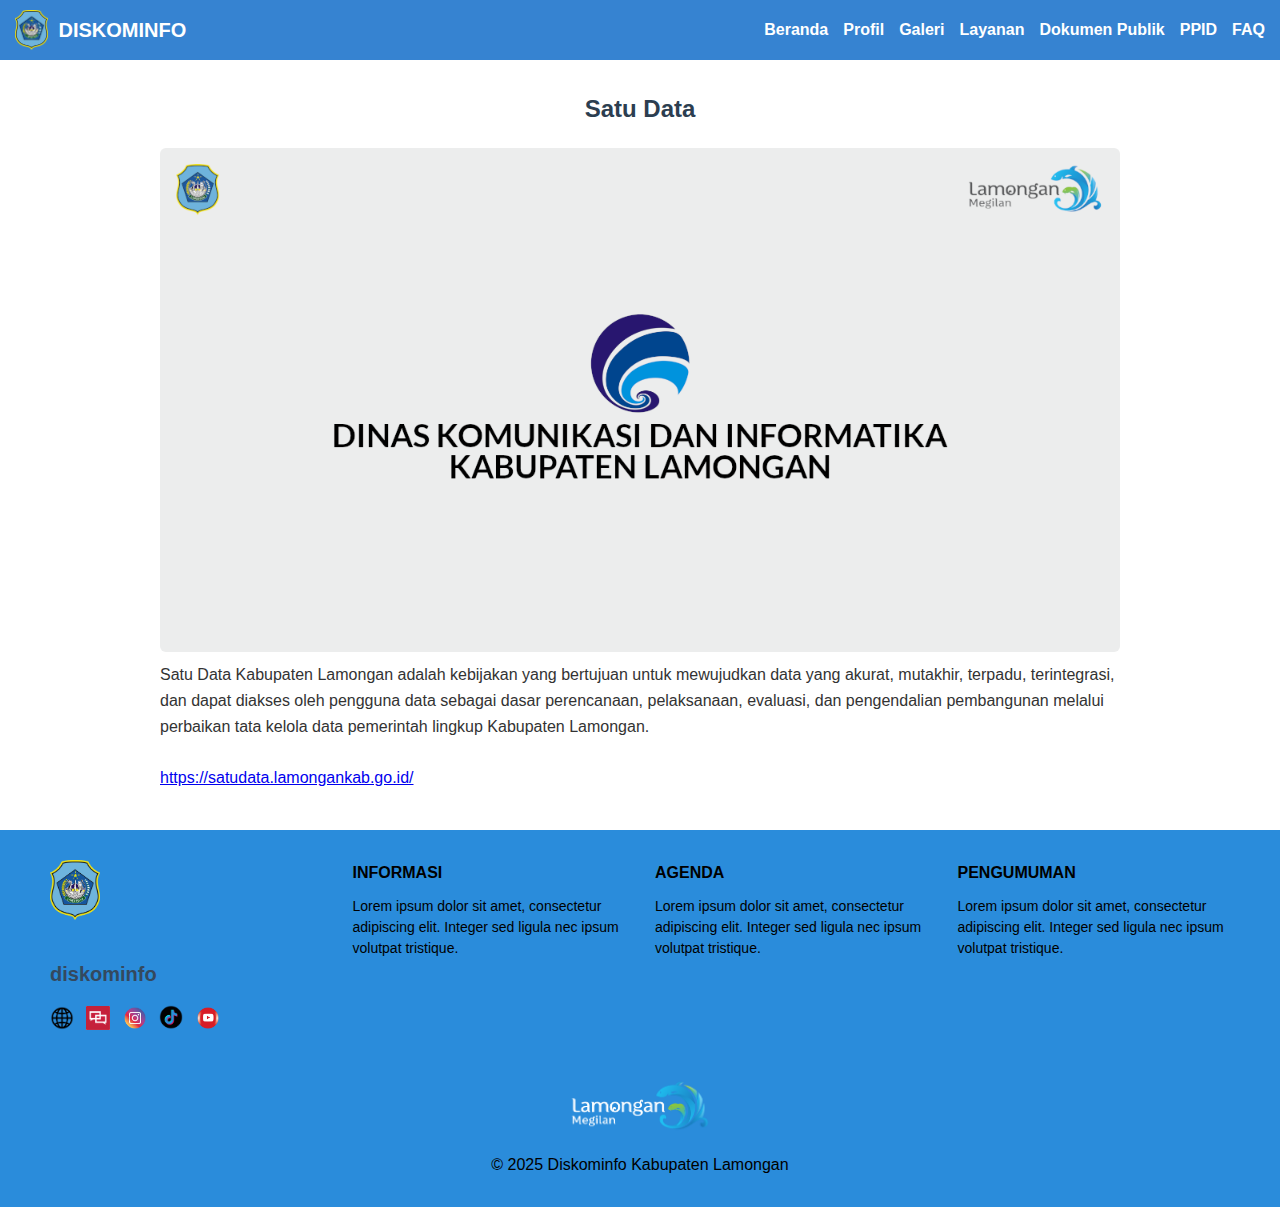
<file: satudata.html>
<!DOCTYPE html>
<html lang="id">
<head>
  <meta charset="UTF-8">
  <meta name="viewport" content="width=device-width, initial-scale=1.0">
  <title>Satu Data | Diskominfo Lamongan</title>
  <link rel="stylesheet" href="style.css">
</head>
<body>
<header>
    <div class="logo-area">
      <img src="logo.png" alt="Logo Diskominfo">
      <h1>DISKOMINFO</h1>
    </div>
    <nav>
      <a href="index.html">Beranda</a>
      <a href="profil.html">Profil</a>
      <a href="galeri.html">Galeri</a>
      <a href="layanan.html">Layanan</a>
      <a href="dokumenpublik.html">Dokumen Publik</a>
      <a href="ppid.html">PPID</a>
      <a href="fag.html">FAQ</a>
    </nav>
  </header>
  <main>
    <section class="satudata">
    <h2>Satu Data</h2>
    <img src="profil.png" alt="baner-data" class="banner-aduan">
    <p>Satu Data Kabupaten Lamongan adalah kebijakan yang bertujuan untuk mewujudkan data yang akurat, mutakhir, terpadu, terintegrasi, dan dapat diakses oleh pengguna data sebagai dasar perencanaan, pelaksanaan, evaluasi, dan pengendalian pembangunan melalui perbaikan tata kelola data pemerintah lingkup Kabupaten Lamongan.</p><br>
    <a href="https://satudata.lamongankab.go.id/">https://satudata.lamongankab.go.id/</a>
  </section>
  </main>
</body>

<!---FOOTER----->
  <footer class="footer">
  <div class="footer-top">
    <div class="footer-logo">
      <img src="logo.png" alt="Logo Diskominfo">
      <h3>diskominfo</h3>
      <div class="footer-social">
        <a href="index.html"><img src="web.png" alt="Web"></a>
        <a href="https://lapor.go.id/"><img src="lapor.png" alt="Website"></a>
        <a href="https://www.instagram.com/diskominfo.lamongan"><img src="instag.png" alt="Instagram"></a>
        <a href="https://www.tiktok.com/@lamongankab"><img src="tiktok.png" alt="TikTok"></a>
        <a href="https://www.youtube.com/@lamongankabtv"><img src="youtube.png" alt="YouTube"></a>
        </div>

    </div>

    <div class="footer-column">
      <h4>INFORMASI</h4>
      <p>Lorem ipsum dolor sit amet, consectetur adipiscing elit. Integer sed ligula nec ipsum volutpat tristique.</p>
    </div>

    <div class="footer-column">
      <h4>AGENDA</h4>
      <p>Lorem ipsum dolor sit amet, consectetur adipiscing elit. Integer sed ligula nec ipsum volutpat tristique.</p>
    </div>

    <div class="footer-column">
      <h4>PENGUMUMAN</h4>
      <p>Lorem ipsum dolor sit amet, consectetur adipiscing elit. Integer sed ligula nec ipsum volutpat tristique.</p>
    </div>
  </div>

  <div class="footer-bottom">
    <img src="lamongan.png" alt="Lamongan Megilan">
    <p>&copy; 2025 Diskominfo Kabupaten Lamongan</p>
  </div>
</footer>
</html>
</file>
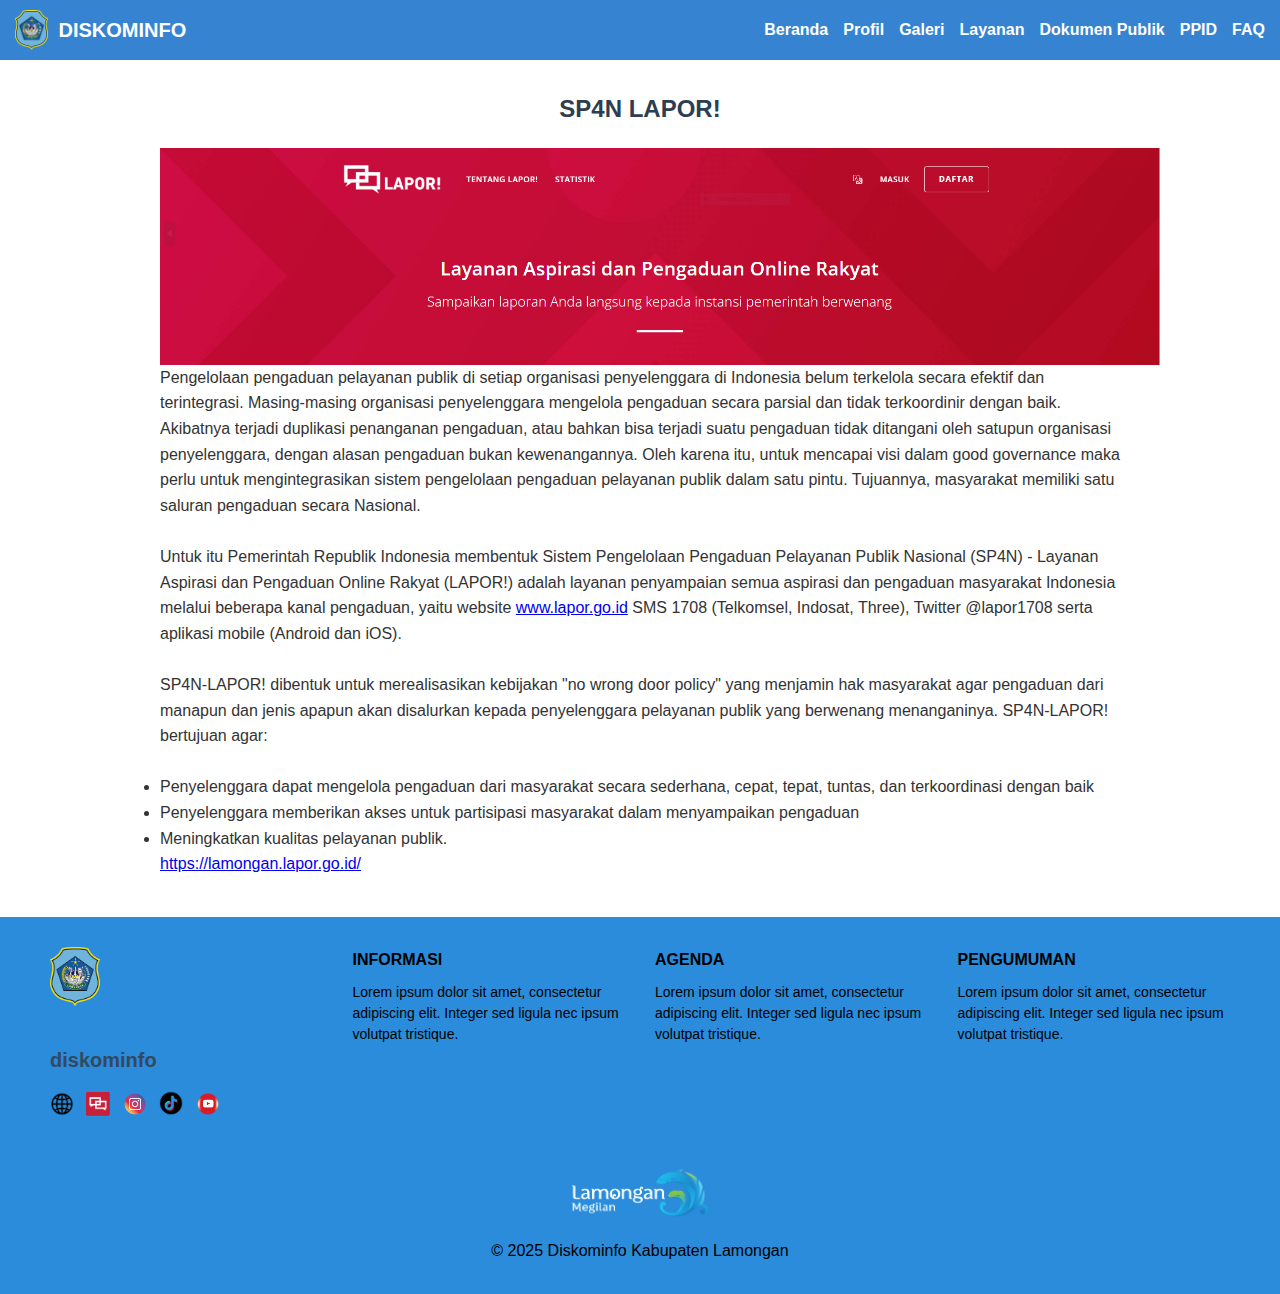
<file: span.html>
<!DOCTYPE html>
<html lang="id">
<head>
  <meta charset="UTF-8">
  <meta name="viewport" content="width=device-width, initial-scale=1.0">
  <title>SP4N LAPOR! | Diskominfo Lamongan</title>
  <link rel="stylesheet" href="style.css">
</head>
<body>
<header>
    <div class="logo-area">
      <img src="logo.png" alt="Logo Diskominfo">
      <h1>DISKOMINFO</h1>
    </div>
    <nav>
      <a href="index.html">Beranda</a>
      <a href="profil.html">Profil</a>
      <a href="galeri.html">Galeri</a>
      <a href="layanan.html">Layanan</a>
      <a href="dokumenpublik.html">Dokumen Publik</a>
      <a href="ppid.html">PPID</a>
      <a href="fag.html">FAQ</a>
    </nav>
  </header>
    <main>
        <section class="span">
        <h2>SP4N LAPOR!</h2>
        <img src="span.png" alt=""SPAN LAPOR" style="max-width: 1000px; display: block; margin: auto;"">
        <p>Pengelolaan pengaduan pelayanan publik di setiap organisasi penyelenggara di Indonesia belum terkelola secara efektif dan terintegrasi. Masing-masing organisasi penyelenggara mengelola pengaduan secara parsial dan tidak terkoordinir dengan baik. Akibatnya terjadi duplikasi penanganan pengaduan, atau bahkan bisa terjadi suatu pengaduan tidak ditangani oleh satupun organisasi penyelenggara, dengan alasan pengaduan bukan kewenangannya. Oleh karena itu, untuk mencapai visi dalam good governance maka perlu untuk mengintegrasikan sistem pengelolaan pengaduan pelayanan publik dalam satu pintu. Tujuannya, masyarakat memiliki satu saluran pengaduan secara Nasional.</p><br>
        <p>Untuk itu Pemerintah Republik Indonesia membentuk Sistem Pengelolaan Pengaduan Pelayanan Publik Nasional (SP4N) - Layanan Aspirasi dan Pengaduan Online Rakyat (LAPOR!) adalah layanan penyampaian semua aspirasi dan pengaduan masyarakat Indonesia melalui beberapa kanal pengaduan, yaitu website <a href="www.lapor.go.id">www.lapor.go.id</a> SMS 1708 (Telkomsel, Indosat, Three), Twitter @lapor1708 serta aplikasi mobile (Android dan iOS).</p><br>
        <p>SP4N-LAPOR! dibentuk untuk merealisasikan kebijakan "no wrong door policy" yang menjamin hak masyarakat agar pengaduan dari manapun dan jenis apapun akan disalurkan kepada penyelenggara pelayanan publik yang berwenang menanganinya. SP4N-LAPOR! bertujuan agar:</p><br>
        <ul>
          <li>Penyelenggara dapat mengelola pengaduan dari masyarakat secara sederhana, cepat, tepat, tuntas, dan terkoordinasi dengan baik</li>
          <li>Penyelenggara memberikan akses untuk partisipasi masyarakat dalam menyampaikan pengaduan</li>
          <li>Meningkatkan kualitas pelayanan publik.</li>
        </ul>
        <a href="https://lamongan.lapor.go.id/">https://lamongan.lapor.go.id/</a>
        </section>
</body>

<!---FOOTER----->
  <footer class="footer">
  <div class="footer-top">
    <div class="footer-logo">
      <img src="logo.png" alt="Logo Diskominfo">
      <h3>diskominfo</h3>
      <div class="footer-social">
        <a href="index.html"><img src="web.png" alt="Web"></a>
        <a href="https://lapor.go.id/"><img src="lapor.png" alt="Website"></a>
        <a href="https://www.instagram.com/diskominfo.lamongan"><img src="instag.png" alt="Instagram"></a>
        <a href="https://www.tiktok.com/@lamongankab"><img src="tiktok.png" alt="TikTok"></a>
        <a href="https://www.youtube.com/@lamongankabtv"><img src="youtube.png" alt="YouTube"></a>
        </div>

    </div>

    <div class="footer-column">
      <h4>INFORMASI</h4>
      <p>Lorem ipsum dolor sit amet, consectetur adipiscing elit. Integer sed ligula nec ipsum volutpat tristique.</p>
    </div>

    <div class="footer-column">
      <h4>AGENDA</h4>
      <p>Lorem ipsum dolor sit amet, consectetur adipiscing elit. Integer sed ligula nec ipsum volutpat tristique.</p>
    </div>

    <div class="footer-column">
      <h4>PENGUMUMAN</h4>
      <p>Lorem ipsum dolor sit amet, consectetur adipiscing elit. Integer sed ligula nec ipsum volutpat tristique.</p>
    </div>
  </div>

  <div class="footer-bottom">
    <img src="lamongan.png" alt="Lamongan Megilan">
    <p>&copy; 2025 Diskominfo Kabupaten Lamongan</p>
  </div>
</footer>
</html>
</file>
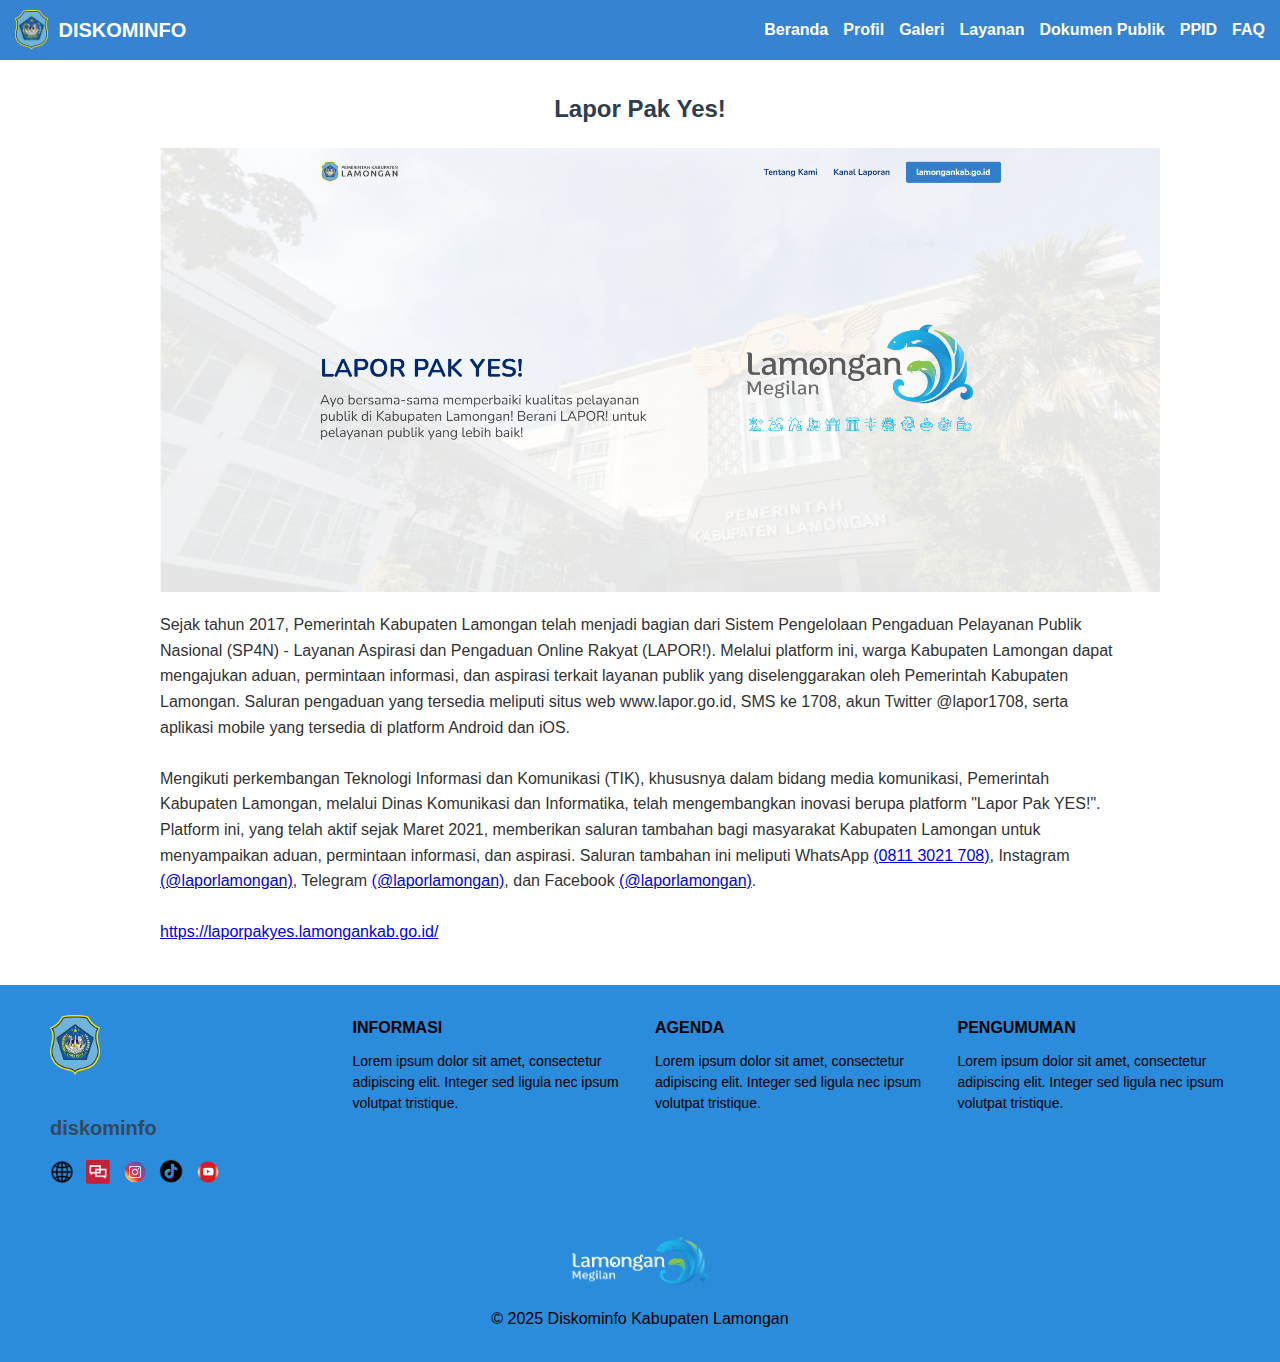
<file: yes.html>
<!DOCTYPE html>
<html lang="id">
<head>
  <meta charset="UTF-8">
  <meta name="viewport" content="width=device-width, initial-scale=1.0">
  <title>Lapor Pak Yes! | Diskominfo Lamongan</title>
  <link rel="stylesheet" href="style.css">
</head>
<body>
<header>
    <div class="logo-area">
      <img src="logo.png" alt="Logo Diskominfo">
      <h1>DISKOMINFO</h1>
    </div>
    <nav>
      <a href="index.html">Beranda</a>
      <a href="profil.html">Profil</a>
      <a href="galeri.html">Galeri</a>
      <a href="layanan.html">Layanan</a>
      <a href="dokumenpublik.html">Dokumen Publik</a>
      <a href="ppid.html">PPID</a>
      <a href="fag.html">FAQ</a>
    </nav>
  </header>
<main>
    <section class="yes">
        <h2>Lapor Pak Yes!</h2>
        <img src="yes.png" alt="1apor Pak Yes" style="max-width: 1000px; display: block; margin: 20px auto;">
        <p>Sejak tahun 2017, Pemerintah Kabupaten Lamongan telah menjadi bagian dari Sistem Pengelolaan Pengaduan Pelayanan Publik Nasional (SP4N) - Layanan Aspirasi dan Pengaduan Online Rakyat (LAPOR!). Melalui platform ini, warga Kabupaten Lamongan dapat mengajukan aduan, permintaan informasi, dan aspirasi terkait layanan publik yang diselenggarakan oleh Pemerintah Kabupaten Lamongan. Saluran pengaduan yang tersedia meliputi situs web www.lapor.go.id, SMS ke 1708, akun Twitter @lapor1708, serta aplikasi mobile yang tersedia di platform Android dan iOS.</p><br>
        <p>Mengikuti perkembangan Teknologi Informasi dan Komunikasi (TIK), khususnya dalam bidang media komunikasi, Pemerintah Kabupaten Lamongan, melalui Dinas Komunikasi dan Informatika, telah mengembangkan inovasi berupa platform "Lapor Pak YES!". Platform ini, yang telah aktif sejak Maret 2021, memberikan saluran tambahan bagi masyarakat Kabupaten Lamongan untuk menyampaikan aduan, permintaan informasi, dan aspirasi. Saluran tambahan ini meliputi WhatsApp <a href="https://api.whatsapp.com/send/?phone=628113021708&text&type=phone_number&app_absent=0">(0811 3021 708)</a>, Instagram <a href="https://www.instagram.com/laporlamongan/">(@laporlamongan)</a>, Telegram <a href="https://web.telegram.org/k/#@laporlamongan">(@laporlamongan)</a>, dan Facebook <a href="https://www.facebook.com/laporlamongan">(@laporlamongan)</a>.</p> <br>
        <a href="https://laporpakyes.lamongankab.go.id/">https://laporpakyes.lamongankab.go.id/</a>
    </section>
</body>
<footer class="footer">
  <div class="footer-top">
    <div class="footer-logo">
      <img src="logo.png" alt="Logo Diskominfo">
      <h3>diskominfo</h3>
      <div class="footer-social">
        <a href="index.html"><img src="web.png" alt="Web"></a>
        <a href="https://lapor.go.id/"><img src="lapor.png" alt="Website"></a>
        <a href="https://www.instagram.com/diskominfo.lamongan"><img src="instag.png" alt="Instagram"></a>
        <a href="https://www.tiktok.com/@lamongankab"><img src="tiktok.png" alt="TikTok"></a>
        <a href="https://www.youtube.com/@lamongankabtv"><img src="youtube.png" alt="YouTube"></a>
      </div>
    </div>

    <div class="footer-column">
      <h4>INFORMASI</h4>
      <p>Lorem ipsum dolor sit amet, consectetur adipiscing elit. Integer sed ligula nec ipsum volutpat tristique.</p>
    </div>

    <div class="footer-column">
      <h4>AGENDA</h4>
      <p>Lorem ipsum dolor sit amet, consectetur adipiscing elit. Integer sed ligula nec ipsum volutpat tristique.</p>
    </div>

    <div class="footer-column">
      <h4>PENGUMUMAN</h4>
      <p>Lorem ipsum dolor sit amet, consectetur adipiscing elit. Integer sed ligula nec ipsum volutpat tristique.</p>
    </div>
  </div>

  <div class="footer-bottom">
    <img src="lamongan.png" alt="Lamongan Megilan">
    <p>&copy; 2025 Diskominfo Kabupaten Lamongan</p>
  </div>
</footer>
</html>
</file>
<file: style.css>
/* RESET */
* {
  margin: 0;
  padding: 0;
  box-sizing: border-box;
}
body {
  font-family: Arial, sans-serif;
  line-height: 1.6;
  background: #fff;
  color: #333;
  overflow-y: auto;
}

.container {
  max-width: 1300px;
  margin: 0 auto;
  padding: 0 20px;
}

/* HEADER */
header {
  background: #3683d1;
  color: white;
  padding: 10px 15px;
  display: flex;
  justify-content: space-between;
  align-items: center;
  flex-wrap: wrap;
}
.logo-area {
  display: flex;
  align-items: center;
  gap: 10px;
}
.logo-area img {
  height: 40px;
}

.logo-area h1 {
  font-size: 20px; /* ubah angka sesuai kebutuhan */
  font-weight: bold;
}


nav {
  display: flex;
  flex-wrap: wrap;
  gap: 15px;
}
nav a {
  color: white;
  text-decoration: none;
  font-weight: bold;
  
}
nav a:hover {
  text-decoration: underline;
}

/* BANNER */
.banner img {
  width: 100%;
  height: 500px;
  object-fit: cover;
  display: block;
  background: #ddd;
}

/* BERITA */
.berita {
  max-width: 1100px;
  margin: 30px auto;
  padding: 0 20px;
}
.berita h2 {
  margin-bottom: 20px;
  font-size: 20px;
}
.berita-item {
  display: flex;
  gap: 15px;
  margin-bottom: 15px;
}
.berita-item img {
  width: 120px;
  height: 90px;
  background: #ccc;
  object-fit: cover;
}
.berita-item h3 {
  font-size: 18px;
  margin-bottom: 5px;
}

/* LINK TERKAIT */
.link-terkait {
  text-align: center;
  margin: 40px auto;
}

.link-terkait h2 {
  margin-bottom: 20px;
  font-size: 18px;
}

.link-terkait {
  display: flex;
  flex-direction: column;
  align-items: center;
}

.link-terkait img {
  width: 200px;
  margin: 10px;
}

.link-terkait .images {
  display: flex;
  justify-content: center;
  flex-wrap: wrap; /* biar kalau layar kecil otomatis turun */
}

/* FOOTER */
.footer {
  background: #3683d1;
  padding: 30px 50px;
  margin-top: 40px;
  color: #000;
}

.footer-top {
  display: grid;
  grid-template-columns: 1fr 1fr 1fr 1fr;
  gap: 30px;
  align-items: flex-start;
}

.footer-logo img {
  width: 150px;
  margin-bottom: 10px;
}

.footer-logo h3 {
  font-size: 20px;
  font-weight: bold;
  margin-bottom: 15px;
}

.footer-social a img {
  width: 24px;
  margin-right: 7px;
  transition: transform 0.2s ease;
}

.footer-social a img:hover {
  transform: scale(1.1);
}

.footer-column h4 {
  font-size: 16px;
  font-weight: bold;
  margin-bottom: 20px;
}

.footer-column p {
  font-size: 14px;
  line-height: 1.5;
}

.footer-bottom {
  text-align: center;
  margin-top: 0px;
}

.footer-bottom img {
  max-width: 150px;
  margin-bottom: 10px;
}


/* ========== RESPONSIVE DESIGN ========== */

/* Tablet */
@media (max-width: 992px) {
  .berita-item {
    flex-direction: column;
    align-items: flex-start;
  }
  .berita-item img {
    width: 100%;
    height: auto;
  }
}

/* HP */
@media (max-width: 768px) {
  header {
    flex-direction: column;
    align-items: flex-start;
  }
  nav {
    justify-content: flex-start;
    gap: 10px;
    margin-top: 10px;
    flex-wrap: wrap;
  }
  .berita {
    padding: 0 10px;
  }
  .link-btns {
    flex-direction: column;
    gap: 10px;
  }
  .footer-container {
    flex-direction: column;
    text-align: center;
  }
  .footer-logo {
    justify-content: center;
  }
  .social-media {
    margin-top: 10px;
  }
}

/* MENU PROFIL */
.profil {
  max-width: 1000px;
  margin: 30px auto;
  padding: 0 20px;
}

.profil-menu {
  display: flex;
  flex-wrap: wrap;
  gap: 10px;
  margin-bottom: 20px;
  border-bottom: 2px solid #ddd;
}

.tab {
  background: none;
  border: none;
  padding: 10px 15px;
  font-size: 16px;
  cursor: pointer;
  font-weight: bold;
  border-bottom: 3px solid transparent;
  transition: 0.3s;
}

.tab:hover {
  color: #0066cc;
}

.tab.active {
  border-bottom: 3px solid #0066cc;
  color: #0066cc;
}

.tab-content {
  display: none;
  animation: fadeIn 0.3s ease-in-out;
}

.tab-content.active {
  display: block;
}

.banner-profil {
  width: 100%;
  max-height: 500px;
  object-fit: contain;
  display: block;
  margin: 20px 0;
}

/* Animasi transisi */
@keyframes fadeIn {
  from {opacity: 0;}
  to {opacity: 1;}
}
   .profil-menu{
      font-family: Arial, sans-serif;
      line-height: 1.6;
      margin: 20px;
    }
    h2 {
      margin-top: 30px;
      color: #2c3e50;
    }
    h3 {
      margin-top: 20px;
      color: #34495e;
    }
    ol {
      margin-left: 20px;
    }

/* ==== HALAMAN LAYANAN ==== */
.layanan {
  padding: 40px 20px;
  text-align: center;
  background: #f9f9f9;
}

.layanan h2 {
  font-size: 24px;
  margin-bottom: 30px;
  color: #004d99;
}

.layanan-grid {
  display: grid;
  grid-template-columns: repeat(3, 1fr);
  gap: 20px;
  max-width: 1100px;
  margin: auto;
}

.layanan-card {
  background: #2b69a8;
  padding: 20px;
  border-radius: 15px;
  box-shadow: 0 2px 8px rgba(0,0,0,0.1);
  transition: transform 0.3s ease, box-shadow 0.3s ease;
}

.layanan-card:hover {
  transform: translateY(-5px);
  box-shadow: 0 6px 16px rgba(0,0,0,0.2);
}

.layanan-card .icon {
  font-size: 35px;
  margin-bottom: 10px;
}

.layanan-card h3 {
  font-size: 18px;
  margin-bottom: 10px;
  color: #ffffff;
}

.layanan-card p {
  font-size: 14px;
  margin-bottom: 15px;
  color: #ffffff;
}

.layanan-card .btn {
  display: inline-block;
  padding: 8px 15px;
  background: #00b894;
  color: white;
  border-radius: 8px;
  text-decoration: none;
  transition: background 0.3s;
}

.layanan-card .btn:hover {
  background: #019874;
}

/*=========ADUAN MASYARAKAT=========*/

.aduanmasyarakat {
  max-width: 1000px;
  margin: 30px auto;
  padding: 0 20px;
}

.ad-menu {
  display: flex;
  flex-wrap: wrap;
  gap: 10px;
  margin-bottom: 20px;
  border-bottom: 2px solid #ddd;
}

.ad-menu .tab {
  background: none;
  border: none;
  padding: 10px 15px;
  font-size: 16px;
  cursor: pointer;
  font-weight: bold;
  border-bottom: 3px solid transparent;
  transition: 0.3s;
}

.ad-menu .tab:hover {
  color: #0066cc;
}

.ad-menu .tab.active {
  border-bottom: 3px solid #0066cc;
  color: #0066cc;
}

.tab-content {
  display: none;
  animation: fadeIn 0.3s ease-in-out;
}

.tab-content.active {
  display: block;
}

.banner-aduan {
  max-width: 100%;
  height: auto;
  display: block;
  margin: 10px auto;
  border-radius: 6px;
}

/*----- CEK REKENING -----*/
.cekrekening{
  max-width: 1000px;
  margin: 30px auto;
  padding: 0 20px;
}

/*-------LAMONGANKAB-CSIRT-------*/
.csrit{
  max-width: 1000px;
  margin: 30px auto;
  padding: 0 20px;
}

.csrit h2{
  text-align: center;
  margin-bottom: 20px; 
}

/*------lapor pak yes------*/
.yes{
  max-width: 1000px;
  margin: 30px auto;
  padding: 0 20px;
} 

.yes h2{
  text-align: center;
  margin-bottom: 20px; 
}

/*-------SATU DATA-------*/
.satudata{
  max-width: 1000px;
  margin: 30px auto;
  padding: 0 20px;
}

.satudata h2{
  text-align: center;
  margin-bottom: 20px; 
}

/*-------SPAN LAPOR-------*/
.span{
  max-width: 1000px;
  margin: 30px auto;
  padding: 0 20px;
}

.span h2{
  text-align: center;
  margin-bottom: 20px;
}

/*===== HALAMAN GALERI ======*/

/* ===========================
   HERO
=========================== */
.hero img {
  width: 100%;
  height: 300px;
  object-fit: cover;
  border-radius: 5px;
  margin: 0px 0;
}

/* ===========================
   BERITA
=========================== */
.berita {
  margin: 0px 0;
}

.berita h2 {
  margin-bottom: 15px;
  font-size: 18px;
  font-weight: bold;
}

.berita-item {
  display: flex;
  align-items: center;
  margin-bottom: 15px;
}

.berita-item img {
  width: 100px;
  height: 70px;
  object-fit: cover;
  border-radius: 5px;
  margin-right: 15px;
}

/* ===========================
   LINK TERKAIT
=========================== */
.link-terkait {
  text-align: center;
  margin: 40px 0;
}

.link-terkait a {
  margin: 40px 10px;
  text-decoration: none;
  color: #124874;
  font-size: 14px;
}

.link-terkait img {
  width: 100px;
  height: auto;
}

.link-terkait {
  text-align: center;
  margin: 40px auto;
}

.link-terkait h2 {
  margin-bottom: 20px;
  font-size: 18px;
}

.link-terkait {
  display: flex;
  flex-direction: column;
  align-items: center;
}

.link-terkait img {
  width: 200px;
  margin: 10px;
}

.link-terkait .images {
  display: flex;
  justify-content: center;
  flex-wrap: wrap;
}

/* ===========================
   FOOTER
=========================== */
.footer {
  background: #2a8cdb;
  padding: 30px 50px;
  color: #000000;
  margin-top: 40px;
}

.footer-top {
  display: grid;
  grid-template-columns: 1fr 1fr 1fr 1fr;
  gap: 30px;
  align-items: flex-start;
}

.footer-logo img {
  width: 50px;
  margin-bottom: 10px;
}

.footer-logo h3 {
  font-size: 20px;
  font-weight: bold;
  margin-bottom: 15px;
}

.footer-social a img {
  width: 24px;
  margin-right: 8px;
  transition: transform 0.2s ease;
}

.footer-social a img:hover {
  transform: scale(1.1);
}

.footer-column h4 {
  font-size: 16px;
  font-weight: bold;
  margin-bottom: 10px;
}

.footer-column p {
  font-size: 14px;
  line-height: 1.5;
}

.footer-bottom {
  text-align: center;
  margin-top: 30px;
}

.footer-bottom img {
  max-width: 150px;
  margin-bottom: 10px;
}

/* ===========================
   GALERI UTAMA (Foto & Video)
=========================== */
.galeri {
  text-align: center;
  padding: 50px 20px;
  background: #f9f9f9;
}

.galeri h2 {
  margin-bottom: 30px;
  font-size: 28px;
  font-weight: bold;
  color: #2c4c9c;
}

.cards {
  display: flex;
  justify-content: center;
  gap: 40px;
  flex-wrap: wrap;
}

.card {
  border: 2px solid #ddd;
  border-radius: 10px;
  padding: 30px;
  width: 250px;
  text-align: center;
  background: #fff;
  text-decoration: none;
  color: #333;
  font-weight: bold;
  transition: all 0.3s ease;
}

.card img {
  width: 70px;
  margin-bottom: 20px;
}

.card:hover {
  transform: translateY(-8px);
  box-shadow: 0 6px 15px rgba(0, 0, 0, 0.15);
}

.card.foto:hover {
  border-color: #0275d8;
  background: #eaf3ff;
}

.card.video:hover {
  border-color: #d9534f;
  background: #ffecec;
}

.card p {
  font-size: 16px;
  margin-top: 10px;
}

/* ===========================
   BREADCRUMB
=========================== */
.breadcrumb {
  background: #eee;
  padding: 12px 20px;
  font-size: 14px;
}

.breadcrumb a {
  text-decoration: none;
  color: #2c4c9c;
  font-weight: bold;
}

.breadcrumb a:hover {
  text-decoration: underline;
  color: #d9534f;
}

/* ===========================
   GALERI FOTO (Album)
=========================== */
.galeri-foto {
  text-align: center;
  padding: 40px 20px;
}

.galeri-foto h2 {
  font-size: 28px;
  margin-bottom: 30px;
}

.foto-grid {
  display: grid;
  grid-template-columns: repeat(auto-fit, minmax(250px, 1fr));
  gap: 25px;
  max-width: 1200px;
  margin: 0 auto;
}

.foto-card {
  border: 1px solid #ddd;
  padding: 20px;
  border-radius: 8px;
  background: #fff;
  box-shadow: 0 4px 8px rgba(0,0,0,0.05);
  transition: transform 0.3s;
}

.foto-card:hover {
  transform: translateY(-5px);
}

.foto-card img {
  max-width: 100%;
  height: auto;
  margin-bottom: 15px;
}

.foto-card h3 {
  font-size: 18px;
  margin-bottom: 10px;
}

.foto-card p {
  font-size: 14px;
  color: #555;
  margin-bottom: 15px;
}

.btn {
  display: inline-block;
  padding: 8px 15px;
  background: #2c4c9c;
  color: #fff;
  text-decoration: none;
  border-radius: 5px;
}

.btn:hover {
  background: #1a336b;
}

/* ===========================
   GALERI VIDEO (Album)
=========================== */
.galeri-video {
  text-align: center;
  padding: 40px 20px;
}

.galeri-video h2 {
  font-size: 28px;
  margin-bottom: 30px;
}

.video-grid {
  display: grid;
  grid-template-columns: repeat(auto-fit, minmax(250px, 1fr));
  gap: 25px;
  max-width: 1200px;
  margin: 0 auto;
}

.video-card {
  border: 1px solid #ddd;
  padding: 20px;
  border-radius: 8px;
  background: #fff;
  box-shadow: 0 4px 8px rgba(0,0,0,0.05);
  transition: transform 0.3s;
}

.video-card:hover {
  transform: translateY(-5px);
}

.video-card iframe,
.video-card video {
  width: 100%;
  height: 200px;
  border-radius: 6px;
  margin-bottom: 15px;
}

.video-card h3 {
  font-size: 18px;
  margin-bottom: 10px;
}

.video-card p {
  font-size: 14px;
  color: #555;
  margin-bottom: 15px;
}

.video-card .btn {
  display: inline-block;
  padding: 8px 15px;
  background: #d9534f;
  color: #fff;
  text-decoration: none;
  border-radius: 5px;
}

.video-card .btn:hover {
  background: #b52b27;
}


.album-detail {
  text-align: center;
  padding: 40px 20px;
}

.album-detail h2 {
  font-size: 28px;
  margin-bottom: 10px;
}

.album-detail h3 {
  font-size: 20px;
  margin-bottom: 20px;
}

.album-cover img {
  max-width: 80%;
  border-radius: 10px;
  margin-bottom: 20px;
}

.album-deskripsi {
  max-width: 800px;
  margin: 0 auto 30px auto;
  font-size: 16px;
  color: #555;
  line-height: 1.6;
}

@keyframes fadeIn {
  from { opacity: 0; transform: translateY(10px); }
  to { opacity: 1; transform: translateY(0); }
}

/* RESPONSIVE */
@media (max-width: 900px) {
  .layanan-grid {
    grid-template-columns: repeat(2, 1fr);
  }
}

@media (max-width: 600px) {
  .layanan-grid {
    grid-template-columns: 1fr;
  }
}

/* ===========================
   DOKUMEN PUBLIK
=========================== */
.breadcrumb {
  font-size: 14px;
  margin: 15px 0;
  color: #555;
}

.breadcrumb a {
  text-decoration: none;
  color: #3683d1;
  font-weight: bold;
}
.breadcrumb a:hover {
  text-decoration: underline;
}

.page-title {
  text-align: center;
  font-size: 22px;
  font-weight: bold;
  margin: 20px 0;
  color: #2c3e50;
}

.filters {
  display: flex;
  justify-content: flex-start;
  gap: 15px;
  margin-bottom: 20px;
}

.filters select {
  padding: 6px 10px;
  border: 1px solid #ccc;
  border-radius: 6px;
  font-size: 14px;
  background: #fff;
  cursor: pointer;
  transition: border-color 0.2s;
}
.filters select:hover {
  border-color: #3683d1;
}

/* Tabel Dokumen */
.dokumen-table {
  width: 100%;
  border-collapse: collapse;
  margin-bottom: 15px;
  font-size: 14px;
}

.dokumen-table th,
.dokumen-table td {
  border: 1px solid #ddd;
  padding: 10px;
  text-align: left; /* supaya teks tidak ditengah */
}

.dokumen-table th {
  background: #3683d1;
  font-weight: bold;
}

.dokumen-table tbody tr:nth-child(even) {
  background: #fafafa;
}

.dokumen-table tbody tr:hover {
  background: #3683d1;
}

.dokumen-table td i {
  color: #3683d1;
  cursor: pointer;
  transition: color 0.3s;
}
.dokumen-table td i:hover {
  color: #1a5fa7;
}

/* Pagination */
.pagination {
  display: flex;
  justify-content: center;
  gap: 8px;
  margin-top: 15px;
  flex-wrap: wrap;
}

.pagination button {
  padding: 6px 12px;
  border: 1px solid #ccc;
  background: #eee;
  cursor: pointer;
  border-radius: 4px;
  transition: all 0.2s;
}

.pagination button:hover {
  background: #ddd;
}

.pagination button.active {
  background: #3683d1;
  color: #fff;
  font-weight: bold;
}

.pagination button:disabled {
  opacity: 0.5;
  cursor: not-allowed;
}

/* Info jumlah data */
#info {
  text-align: left;
  margin-top: 0;
  padding-top: 0%;
  font-size: 14px;
  color: #333;
}

/* ===========================
   PPID
   ========================== */
.ppid {
  max-width: 1000px;
  margin: 30px auto;
  padding: 0 10px;
}
.ppid h2{
  text-align: center;
  margin-top: 20px;
}
 
.btn-ppid{
  text-align: center;
  margin: 20px 0;
}
</file>
